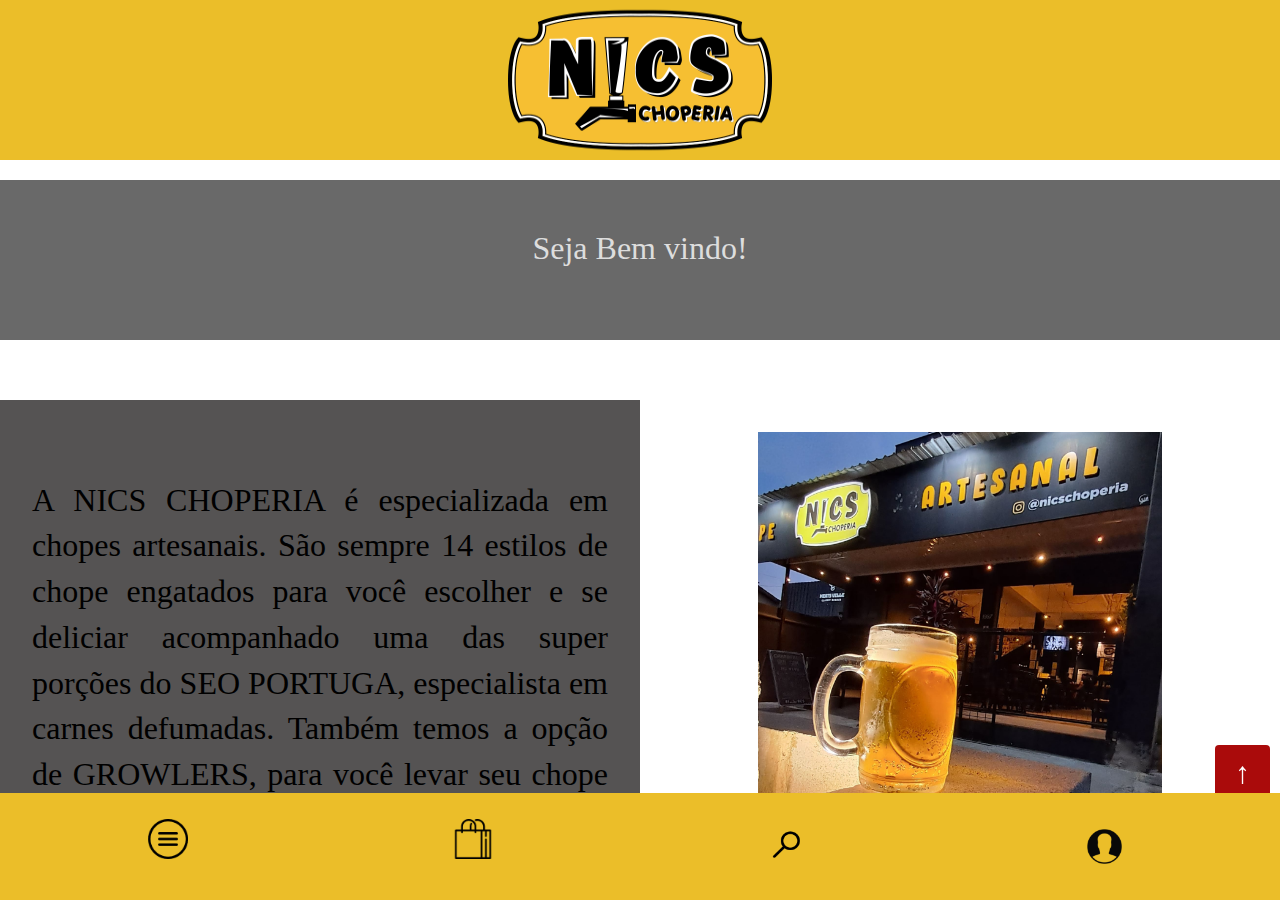
<file: index.html>
<!DOCTYPE html>
<html lang="pt-BR">
<head>
    <meta charset="UTF-8">
    <meta name="viewport" content="width=device-width, initial-scale=1.0">
    <link rel="stylesheet" href="./CSS/estilos.css">
    <script src="./JS/JavaScript.js"></script> 
    <link rel="stylesheet" href="https://maxcdn.bootstrapcdn.com/bootstrap/3.4.1/css/bootstrap.min.css">
    <script src="https://ajax.googleapis.com/ajax/libs/jquery/3.7.1/jquery.min.js"></script>
    <script src="https://maxcdn.bootstrapcdn.com/bootstrap/3.4.1/js/bootstrap.min.js"></script>
    <title>Nics Choperia</title>
</head>
<body>

    <!--Botão de volta ao topo-->
    <section></section>
    <a href="#" class="btn"></a>

    
    <!--Cabeçalho-->
    <div id="header">
        <img src="./img/logo.png" width="300" height="150" alt="Logo" class="Logo">
    </div> 

    <!--Subcabeçalho-->
    <div class="subcabecalho">
      <br>
      Seja Bem vindo!
    </div>
 

    <br>
    <br>
    <br>
 
    <!--Texto-->
    <div class="parent">
      <div class="div1">
        <br> A NICS CHOPERIA é especializada em chopes artesanais. 
        São sempre 14 estilos de chope engatados para você escolher 
        e se deliciar acompanhado uma das super porções do SEO PORTUGA, 
        especialista em carnes defumadas. Também temos a opção de GROWLERS, 
        para você levar seu chope para onde quiser!!!
      </div>
  
      <div class="div2">
        <img src="./img/Foto4.png" width="70%" height="90%" alt="Foto4">
      </div>
    </div>

    
  <!--Rodapé-->
  <div class="footer">
    <div class="footer-container">

        <!--Menu-->
        <div class="icones">
        <div class="dropup">
            <button class="dropbtn"><img src="./img/Menu.png" width="40" height="40" alt="Menu"></button>
            <div class="dropup-content">
                <a href="index.html">Início</a>
                <a href="cardapio.html">Cardápio</a>
                <a href="delivery.html">Delivery</a>
                <a href="localizacaoecontato.html">Localização e Contato</a>
                <a href="eventos.html">Eventos</a>
                <a href="promocoes.html">Promoções</a>
                <a href="sobre.html">Sobre a Nics</a>
                <a href="feedbackeredes.html">Feedback e Redes Sociais</a>
            </div>
        </div>
          <a href="sacola.html"><img src="./img/Sacola.png" width="40" height="40" alt="Sacola"></a>
          <a href="busca.html"><img src="./img/Lupa.png" width="55" height="55" alt="Lupa"></a>
          <a href="login.html"><img src="./img/Perfil2.png" width="55" height="55" alt="Perfil2"></a>
        </div> 
    </div> 
    </div>
</div>
    
</body>
</html>
</file>
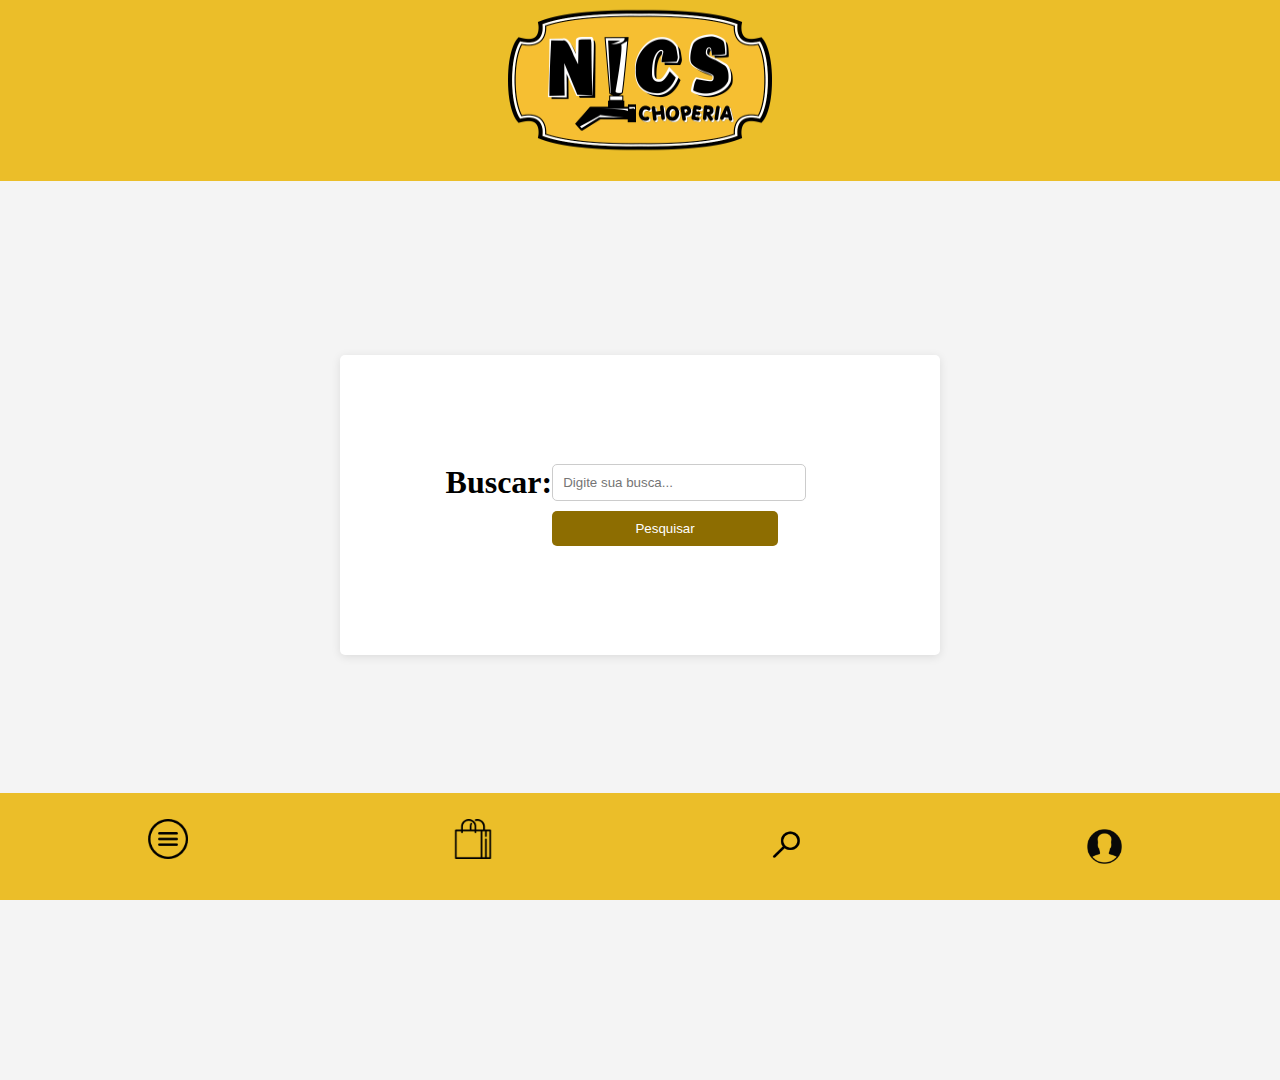
<file: busca.html>
<!DOCTYPE html>
<html lang="pt-BR">
<head>
    <meta charset="UTF-8">
    <meta name="viewport" content="width=device-width, initial-scale=1.0">
    <link rel="stylesheet" href="./CSS/busca.css">
    <link rel="stylesheet" href="https://cdnjs.cloudflare.com/ajax/libs/font-awesome/4.7.0/css/font-awesome.min.css">

    <title>Busca</title>
</head>
<body>

    <!--Cabeçalho-->
    <div id="header">
        <img src="./img/logo.png" width="300" height="150" alt="Logo" class="Logo">
    </div> 
    
    <!--Barra de busca -->
    
    <div class="search-container">
        <div class="dois">
        <h1>Buscar:</h1>
        <form action="#" method="GET">
            <input type="text" placeholder="Digite sua busca..." required>
            <input type="submit" value="Pesquisar">
        </form>
        </div>
    </div>
    
  
    <!--Rodapé-->
    <div class="footer">
        <div class="footer-container">

            <!--Menu-->
            <div class="icones">
            <div class="dropup">
                <button class="dropbtn"><img src="./img/Menu.png" width="40" height="40" alt="Menu"></button>
                <div class="dropup-content">
                    <a href="index.html">Início</a>
                    <a href="cardapio.html">Cardápio</a>
                    <a href="delivery.html">Delivery</a>
                    <a href="localizacaoecontato.html">Localização e Contato</a>
                    <a href="eventos.html">Eventos</a>
                    <a href="promocoes.html">Promoções</a>
                    <a href="sobre.html">Sobre a Nics</a>
                    <a href="feedbackeredes.html">Feedback e Redes Sociais</a>
                </div>
            </div>
                <a href="sacola.html"><img src="./img/Sacola.png" width="40" height="40" alt="Sacola"></a>
                <a href="busca.html"><img src="./img/Lupa.png" width="55" height="55" alt="Lupa"></a>
                <a href="login.html"><img src="./img/Perfil2.png" width="55" height="55" alt="Perfil2"></a>
            </div>
        </div>
    </div>


    
</body>
</html>
</file>
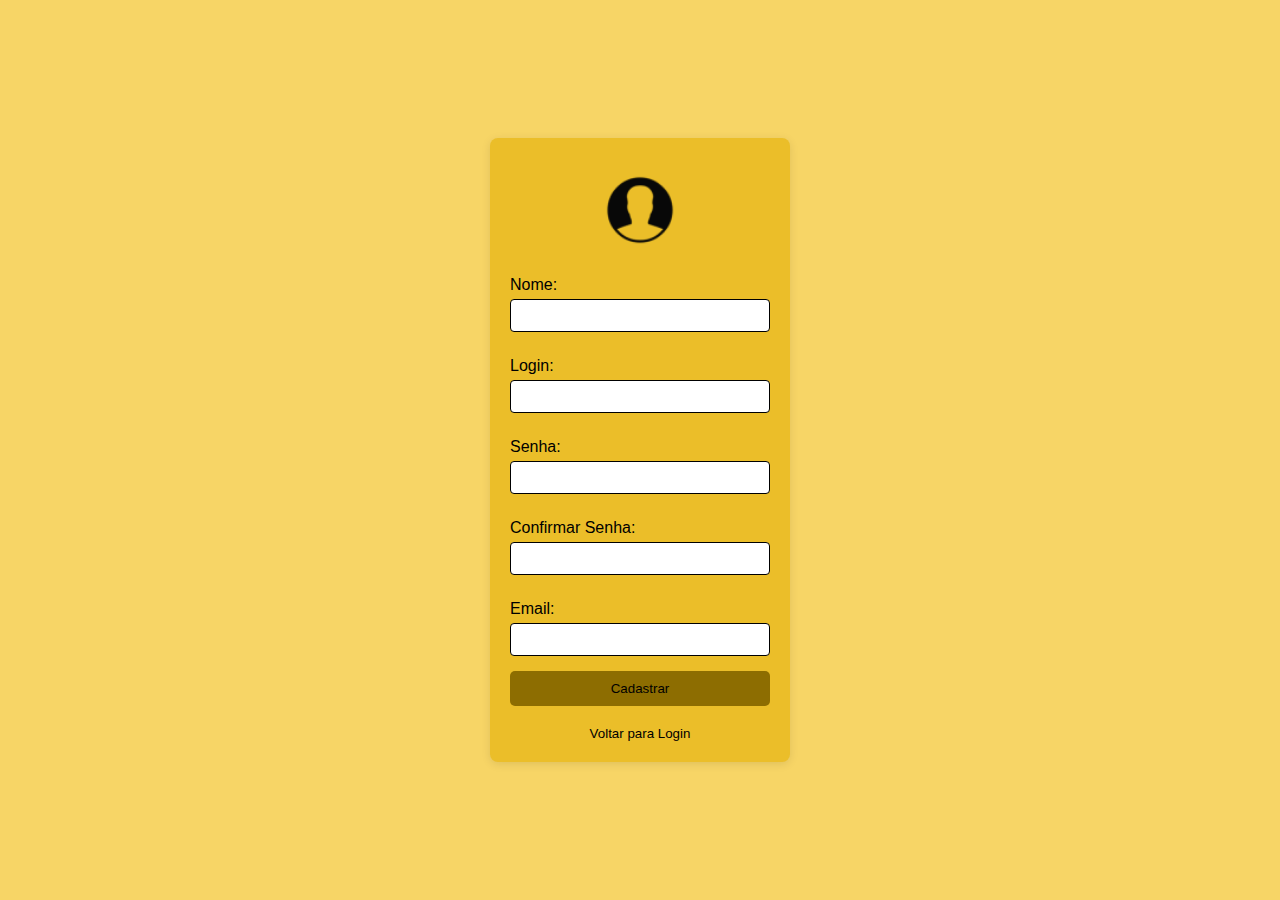
<file: cadastro.html>
<!DOCTYPE html>
<html lang="pt-BR">
<head>
    <meta charset="UTF-8">
    <meta name="viewport" content="width=device-width, initial-scale=1.0">
    <link rel="stylesheet" href="./CSS/cadastro.css">
    <title>Cadastro</title>
</head>
<body>
    <div class="container">
        <div class="div1">
            <img src="./img/Perfil2.png" width="40%" height="40%" alt="Perfil">
        </div>
        <form>
            <label for="nome">Nome:</label>
            <input type="text" id="nome" name="nome" required>

            <label for="login">Login:</label>
            <input type="text" id="login" name="login" required>

            <label for="senha">Senha:</label>
            <input type="password" id="senha" name="senha" required>

            <label for="confirmar-senha">Confirmar Senha:</label>
            <input type="password" id="confirmar-senha" name="confirmar-senha" required>

            <label for="email">Email:</label>
            <input type="email" id="email" name="email" required>

            <button type="submit">Cadastrar</button> 

            <br>
            <br> 
            
            <button type="button" onclick="window.location.href='login.html'">Voltar para Login</button>
        </form>
    </div>
</body>
</html>
</file>
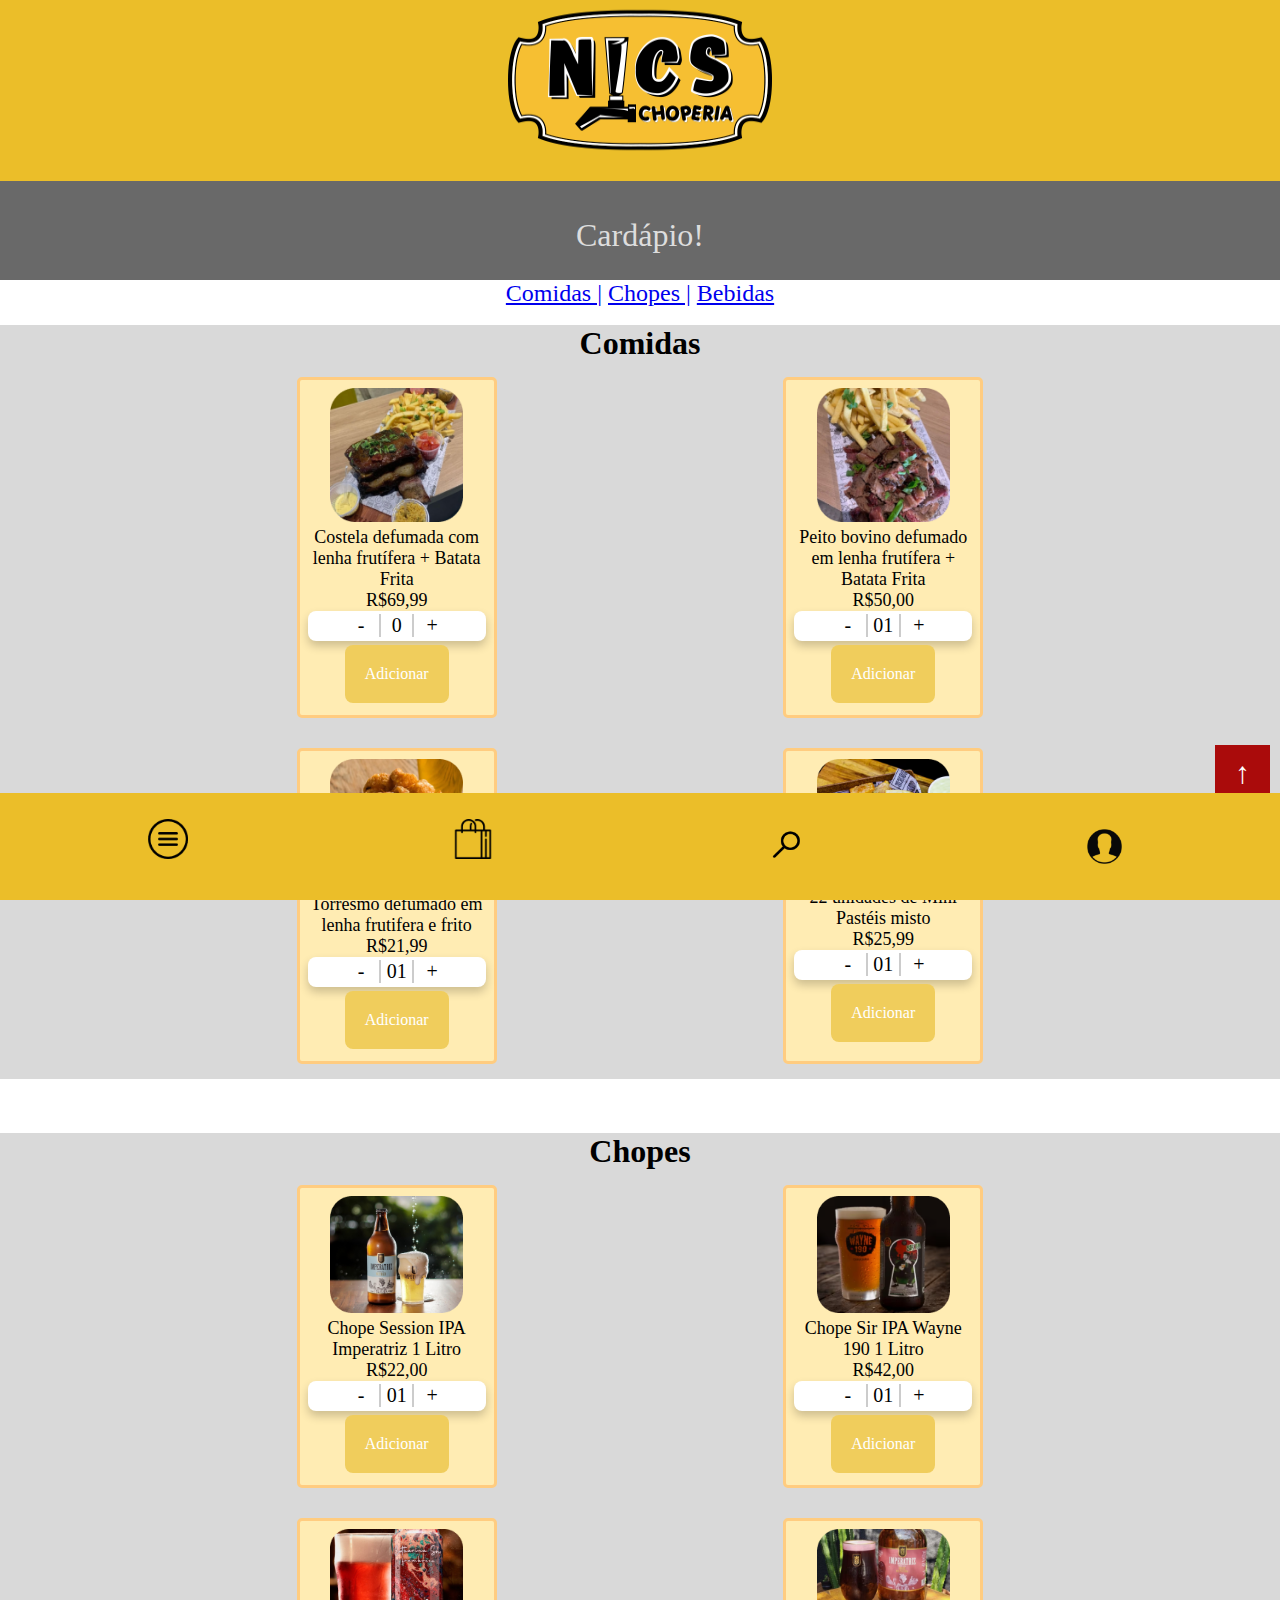
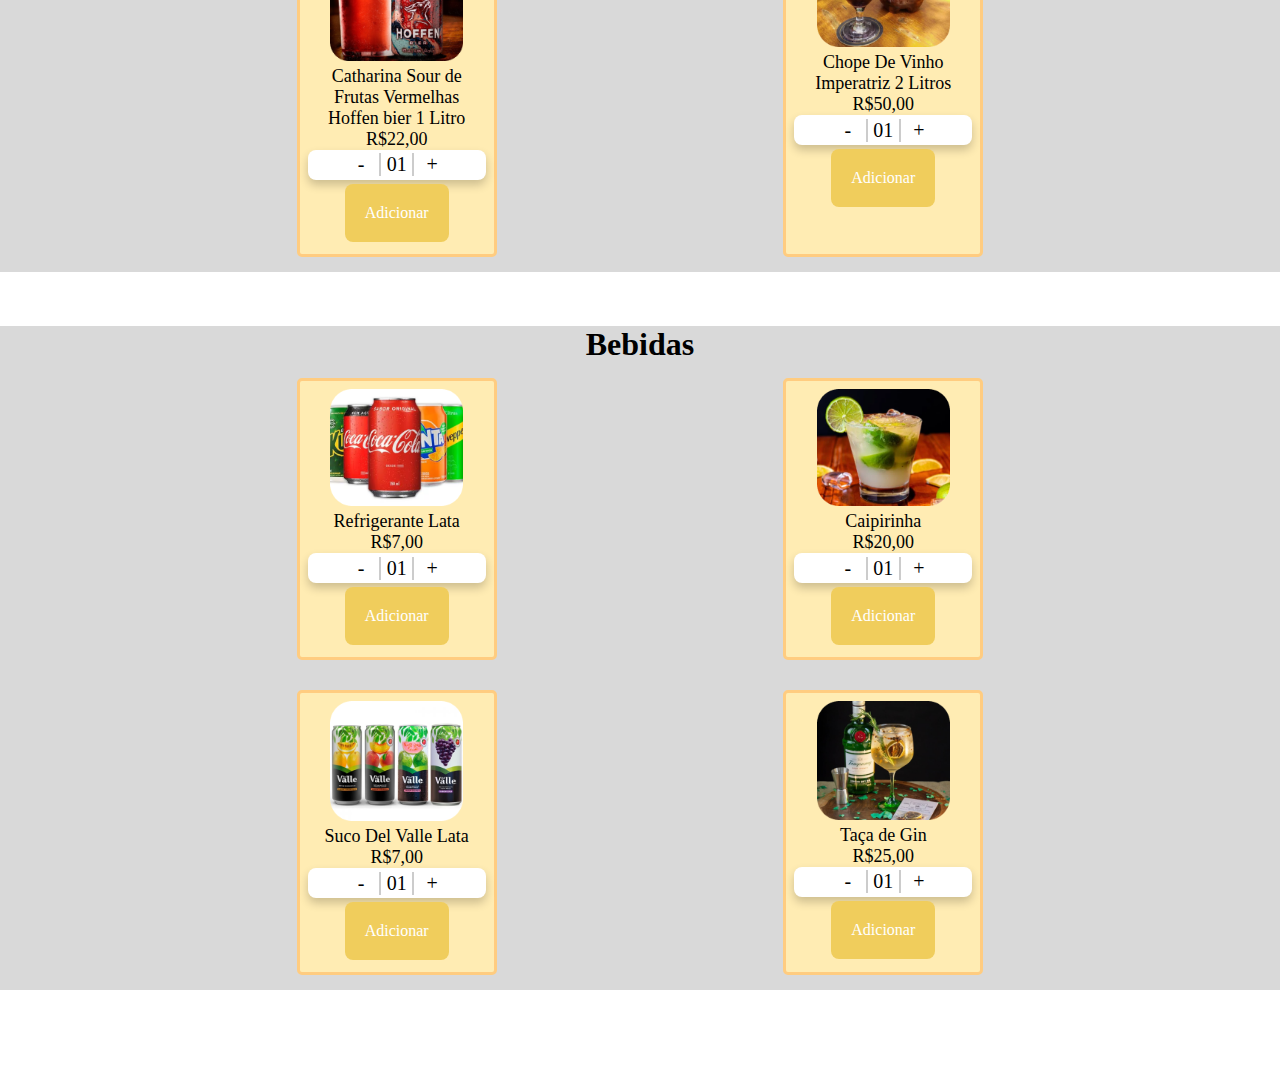
<file: cardapio.html>
<!DOCTYPE html>
<html lang="pt-BR">
<head>
    <meta charset="UTF-8">
    <meta name="viewport" content="width=device-width, initial-scale=1.0">
    <link rel="stylesheet" href="./CSS/cardapio.css">
    <title>Cardápio</title>
</head>
<body>

    <!--Cabeçalho-->
    <div id="header">
        <img src="./img/logo.png" width="300" height="150" alt="Logo" class="Logo">
    </div>

<!-- Section da comida-->
<section id="comida">

    <!--Subcabeçalho-->
    <div class="subcabecalho">
        <br>
        Cardápio!
    </div>

    <!--Botão volta ao topo-->
    <section></section>
    <a href="#" class="btn"></a>


    <div class="ul">
        <ul>
            <li><a href="#comida">Comidas |</a></li>
            <li><a href="#chopes">Chopes |</a></li>
            <li><a href="#bebidas">Bebidas</a></li>
        </ul>
    </div>

    <br>

        <!-- Comida 1 -->
        <div class="h2"><strong>Comidas</strong></div>
        <div class="flex-container">

            <!--item1-->
            <div class="item1">
                <img src="./img/costela.png" width="75%" alt="costela">
                <p>Costela defumada com lenha frutífera + Batata Frita</p>
                <p>R$69,99</p>

                <!--botão -+ -->
                <div class="wrapper">
                    <span class="minus">-</span>
                    <span class="num">0</span>
                    <span class="plus">+</span>
                </div>
    
                <!--botão adicionar -->
                <div class="button">
                    Adicionar
                </div>
            </div>


            <!--item2-->
            <div class="item2">
                <img src="./img/peito.png" width="75%" alt="peito bovino">
                <p>Peito bovino defumado em lenha frutífera + Batata Frita</p>
                <p>R$50,00</p>

                <!--botão -+ -->
                <div class="wrapper">
                    <span class="minus">-</span>
                    <span class="num">01</span>
                    <span class="plus">+</span>
                </div>

                <!--botão adicionar -->
                <div class="button">
                    Adicionar
                </div>
            </div>

        </div>


        <!--comida 2-->
        <div class="flex-container">

            <!--item1-->
            <div class="item1">
                <img src="./img/torresmo.png" width="75%" alt="Torresmo">
                <p>Torresmo defumado em lenha frutifera e frito</p>
                <p>R$21,99</p>
    
<!-- Section de chopes-->
<section id="chopes">

                <!--botão -+ -->
                <div class="wrapper">
                    <span class="minus">-</span>
                    <span class="num">01</span>
                    <span class="plus">+</span>
                </div>

                <!--botão adicionar -->
                <div class="button">
                    Adicionar
                </div>
            </div>
    
            
            <!--item2-->
            <div class="item2">
                <img src="./img/pasteis.png" width="75%" alt="peito bovino">
                <p>22 unidades de Mini Pastéis misto</p>
                <p>R$25,99</p>
                
                <!--botão -+ -->
                <div class="wrapper">
                    <span class="minus">-</span>
                    <span class="num">01</span>
                    <span class="plus">+</span>
                </div>
        
                <!--botão adicionar -->
                <div class="button">
                    Adicionar
                </div>
            </div>

        </div>
    </section>

    <br>
    <br>
    <br>

        <!-- Chope 1 -->
        <div class="h2"><strong>Chopes</strong></div>
        <div class="flex-container">

            <!--item1-->
            <div class="item1">
                <img src="./img/chopp1.png" width="75%" alt="Chope Session IPA Imperatriz">
                <p>Chope Session IPA Imperatriz 1 Litro</p>
                <p>R$22,00</p>

                <!--botão -+ -->
                <div class="wrapper">
                    <span class="minus">-</span>
                    <span class="num">01</span>
                    <span class="plus">+</span>
                </div>
    
                <!--botão adicionar -->
                <div class="button">
                    Adicionar
                </div>
            </div>
    
            <!--item2-->
            <div class="item2">
                <img src="./img/chopp2.png" width="75%" alt="Chope Sir IPA Wayne 190 1 Litro">
                <p>Chope Sir IPA Wayne 190 1 Litro</p>
                <p>R$42,00</p>

                <!--botão -+ -->
                <div class="wrapper">
                    <span class="minus">-</span>
                    <span class="num">01</span>
                    <span class="plus">+</span>
                </div>

                <!--botão adicionar -->
                <div class="button">
                    Adicionar
                </div>
            </div>

        </div>


        <!--chopes 2-->
        <div class="flex-container">
    
            <!--item1-->
            <div class="item1">
                <img src="./img/chopp3.png" width="75%" alt="Catharina Sour de Frutas Vermelhas Hoffen bier">
                <p>Catharina Sour de Frutas Vermelhas Hoffen bier 1 Litro</p>
                <p>R$22,00</p>

                <!--botão -+ -->
                <div class="wrapper">
                    <span class="minus">-</span>
                    <span class="num">01</span>
                    <span class="plus">+</span>
                </div>
        
                <!--botão adicionar -->
                <div class="button">
                    Adicionar
                </div>
            </div>

            <!--item2-->
            <div class="item2">
                <img src="./img/chopp4.png" width="75%" alt="peito bovino">
                <p>Chope De Vinho Imperatriz 2 Litros</p>
                <p>R$50,00</p>

                <!--botão -+ -->
                <div class="wrapper">
                    <span class="minus">-</span>
                    <span class="num">01</span>
                    <span class="plus">+</span>
                </div>

<!-- Sectin de bebidas -->
<section id="bebidas">

                <!--botão adicionar -->
                <div class="button">
                    Adicionar
                </div>
            </div>

        </div>
    </section>

    <br>
    <br>
    <br>

        <!--bebidas 1-->
        <div class="h2"><strong>Bebidas</strong></div>
        <div class="flex-container">
    
            <!--item1-->
            <div class="item1">
                <img src="./img/refri.png" width="75%" alt="Refrigerante">
                <p>Refrigerante Lata</p>
                <p>R$7,00</p>

                <!--botão -+ -->
                <div class="wrapper">
                    <span class="minus">-</span>
                    <span class="num">01</span>
                    <span class="plus">+</span>
                </div>
        
                <!--botão adicionar -->
                <div class="button">
                    Adicionar
                </div>
            </div>
        
            <!--item2-->
            <div class="item2">
                <img src="./img/caipirinha.png" width="75%" alt="Caipirinha">
                <p>Caipirinha</p>
                <p>R$20,00</p>

                <!--botão -+ -->
                <div class="wrapper">
                    <span class="minus">-</span>
                    <span class="num">01</span>
                    <span class="plus">+</span>
                </div>

                <!--botão adicionar -->
                <div class="button">
                    Adicionar
                </div>
            </div>

        </div>

        <!--bebidas 2-->
        <div class="flex-container">
    
            <!--item1-->
            <div class="item1">
                <img src="./img/suco.png" width="75%" alt="Suco">
                <p>Suco Del Valle Lata</p>
                <p>R$7,00</p>
        
                <!--botão -+ -->
                <div class="wrapper">
                    <span class="minus">-</span>
                    <span class="num">01</span>
                    <span class="plus">+</span>
                </div>

                <div class="button">
                    Adicionar
                </div>
            </div>
        
            <!--item2-->
            <div class="item2">
                <img src="./img/gin.png" width="75%" alt="Gin">
                <p>Taça de Gin</p>
                <p>R$25,00</p>

                <!--botão -+ -->
                <div class="wrapper">
                    <span class="minus">-</span>
                    <span class="num">01</span>
                    <span class="plus">+</span>
                </div>

                <div class="button">
                    Adicionar
                </div>
            </div>

        </div>
    </section>

        <br>
        <br>
        <br>
        <br>
        <br>

  
    <!--Rodapé-->
    <div class="footer">
        <div class="footer-container">

            <!--Menu-->
            <div class="icones">
            <div class="dropup">
                <button class="dropbtn"><img src="./img/Menu.png" width="40" height="40" alt="Menu"></button>
                <div class="dropup-content">
                    <a href="index.html">Início</a>
                    <a href="cardapio.html">Cardápio</a>
                    <a href="delivery.html">Delivery</a>
                    <a href="localizacaoecontato.html">Localização e Contato</a>
                    <a href="eventos.html">Eventos</a>
                    <a href="promocoes.html">Promoções</a>
                    <a href="sobre.html">Sobre a Nics</a>
                    <a href="feedbackeredes.html">Feedback e Redes Sociais</a>
                </div>
            </div>
                <a href="sacola.html"><img src="./img/Sacola.png" width="40" height="40" alt="Sacola"></a>
                <a href="busca.html"><img src="./img/Lupa.png" width="55" height="55" alt="Lupa"></a>
                <a href="login.html"><img src="./img/Perfil2.png" width="55" height="55" alt="Perfil2"></a>
            </div>
        </div>
    </div>

    <!-- Script -->

    <script>
        const plusA = document.querySelector(".plusA"),
         minusA = document.querySelector(".minusA"),
         numA = document.querySelector(".numA");
         let a = 1;
         plus.addEventListener("click", ()=>{
           a++;
           a = (a < 10) ? "0" + a : a;
           num.innerText = a;
         });

         minus.addEventListener("click", ()=>{
           if(a > 1){
             a--;
             a = (a < 10) ? "0" + a : a;
             num.innerText = a;
           }
         });
    </script>


</body>
</html>
</file>
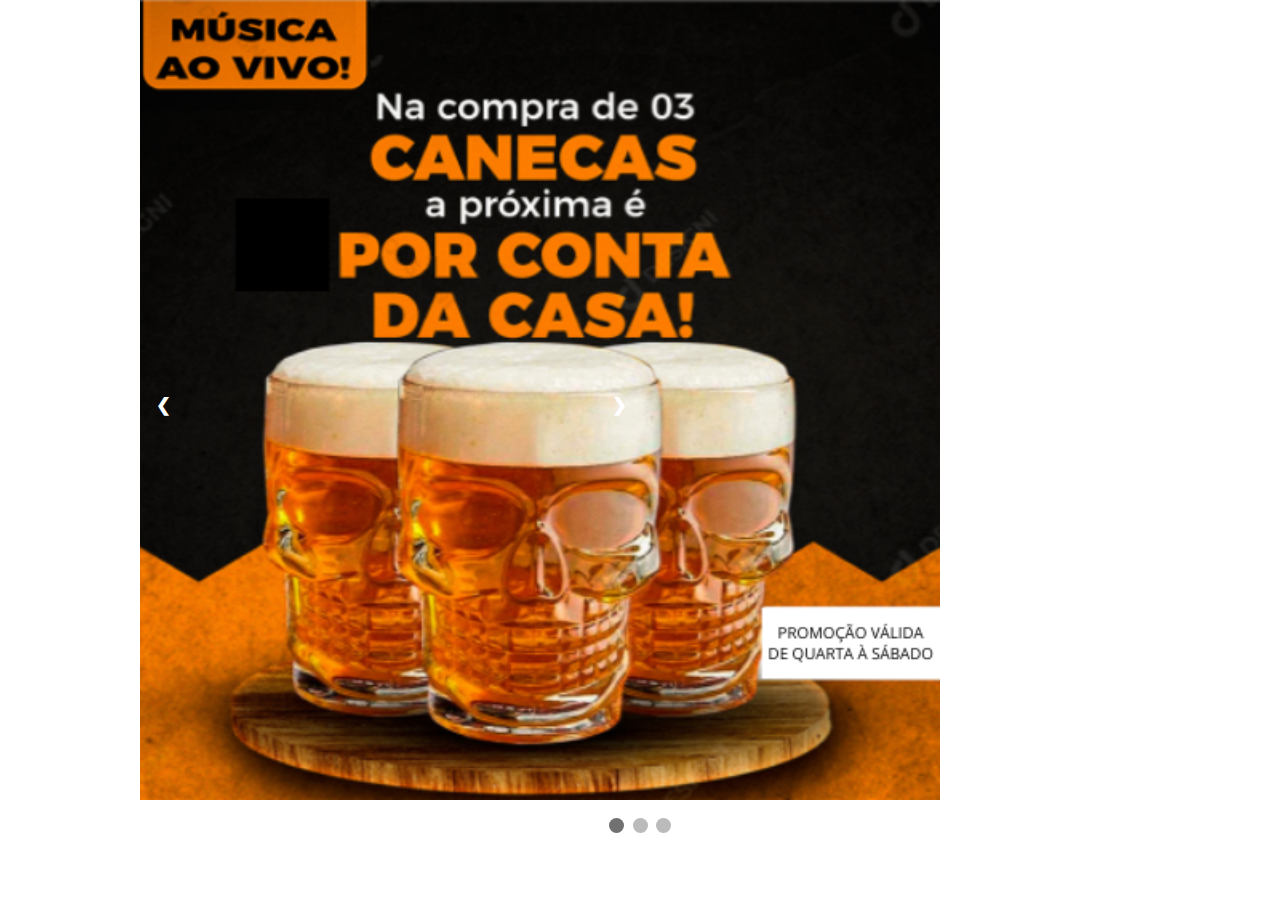
<file: carrosseTest.html>
<!DOCTYPE html>
<html>
<head>
<meta name="viewport" content="width=device-width, initial-scale=1">
<style>
* {box-sizing: border-box}
body {font-family: Verdana, sans-serif; margin:0}
.mySlides {display: none}
img {vertical-align: middle;}

/* Slideshow container */
.slideshow-container {
  max-width: 1000px;
  position: relative;
  margin: auto;
}

/* Next & previous buttons */
.prev, .next {
  cursor: pointer;
  position: absolute;
  top: 50%;
  width: auto;
  padding: 16px;
  margin-top: -22px;
  color: white;
  font-weight: bold;
  font-size: 18px;
  transition: 0.6s ease;
  border-radius: 0 3px 3px 0;
  user-select: none;
}

/* Position the "next button" to the right */
.next {
  left: 456px;
  border-radius: 3px 0 0 3px;
}

/* On hover, add a black background color with a little bit see-through */
.prev:hover, .next:hover {
  background-color: rgba(255, 0, 0, 0.8);
}

/* Caption text */
.text {
  color: #f2f2f2;
  font-size: 15px;
  padding: 8px 12px;
  position: absolute;
  bottom: 8px;
  width: 100%;
  text-align: center;
}

/* Number text (1/3 etc) */
.numbertext {
  color: #f2f2f2;
  font-size: 12px;
  padding: 8px 12px;
  position: absolute;
  top: 0;
}

/* The dots/bullets/indicators */
.dot {
  cursor: pointer;
  height: 15px;
  width: 15px;
  margin: 0 2px;
  background-color: #bbb;
  border-radius: 50%;
  display: inline-block;
  transition: background-color 0.6s ease;
}

.active, .dot:hover {
  background-color: #717171;
}

/* Fading animation */
.fade {
  animation-name: fade;
  animation-duration: 1.5s;
}

@keyframes fade {
  from {opacity: .4} 
  to {opacity: 1}
}

/* On smaller screens, decrease text size */
@media only screen and (max-width: 300px) {
  .prev, .next,.text {font-size: 11px}
}
</style>
</head>
<body>

<div class="slideshow-container">

<div class="mySlides fade">
  <div class="numbertext"></div>
  <img src="./img/Foto1.png" style="width:80%">
</div>

<div class="mySlides fade">
  <div class="numbertext"></div>
  <img src="./img/Foto2.png" style="width:80%">
</div>

<div class="mySlides fade">
  <div class="numbertext"></div>
  <img src="./img/Foto3.png" style="width:80% ">
</div>

<a class="prev" onclick="plusSlides(-1)">❮</a>
<a class="next" onclick="plusSlides(1)">❯</a>

</div>
<br>

<div style="text-align:center">
  <span class="dot" onclick="currentSlide(1)"></span> 
  <span class="dot" onclick="currentSlide(2)"></span> 
  <span class="dot" onclick="currentSlide(3)"></span> 
</div>

<script>
let slideIndex = 1;
showSlides(slideIndex);

function plusSlides(n) {
  showSlides(slideIndex += n);
}

function currentSlide(n) {
  showSlides(slideIndex = n);
}

function showSlides(n) {
  let i;
  let slides = document.getElementsByClassName("mySlides");
  let dots = document.getElementsByClassName("dot");
  if (n > slides.length) {slideIndex = 1}    
  if (n < 1) {slideIndex = slides.length}
  for (i = 0; i < slides.length; i++) {
    slides[i].style.display = "none";  
  }
  for (i = 0; i < dots.length; i++) {
    dots[i].className = dots[i].className.replace(" active", "");
  }
  slides[slideIndex-1].style.display = "block";  
  dots[slideIndex-1].className += " active";
}
</script>

</body>
</html>
</file>
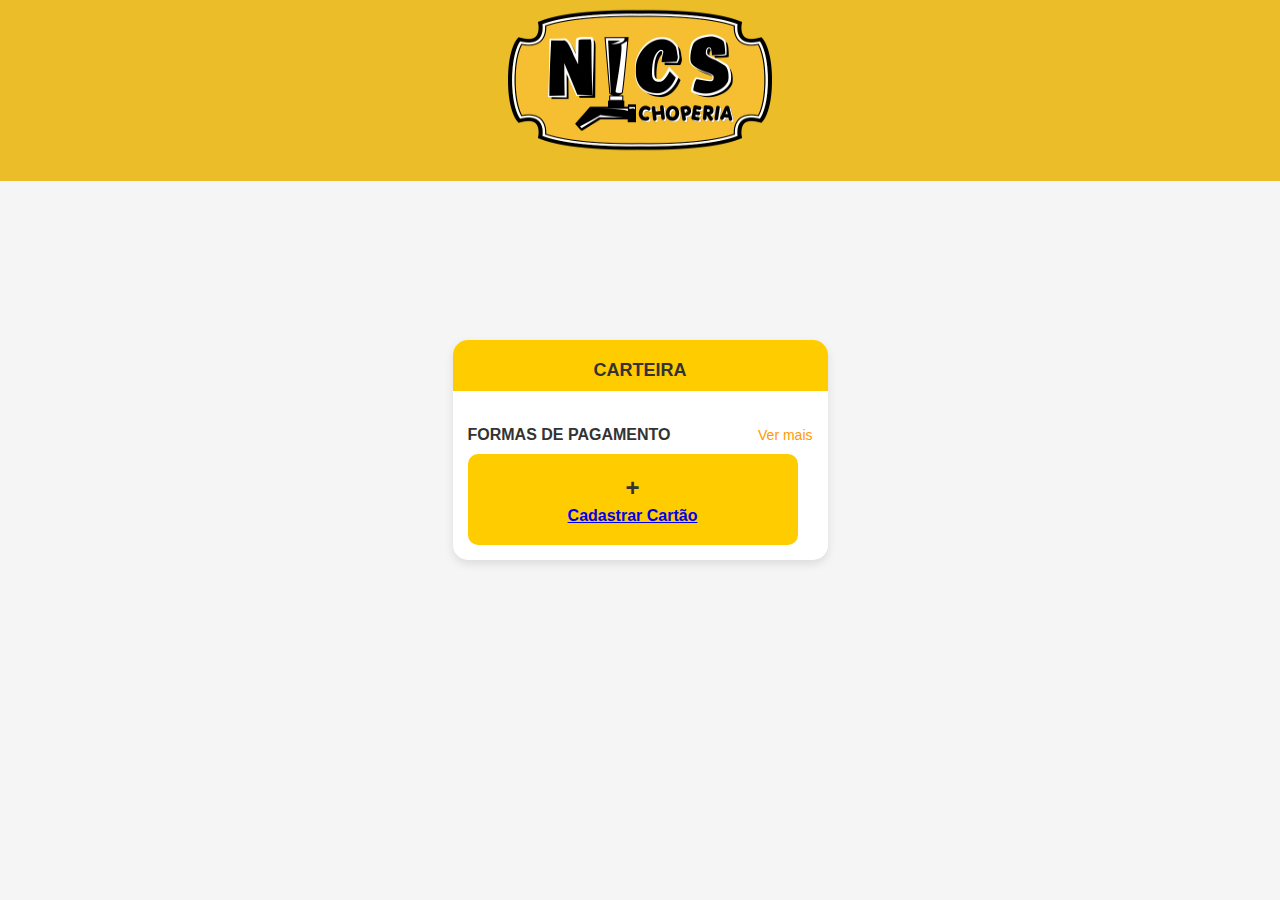
<file: carteira.html>
<!DOCTYPE html>
<html lang="pt-BR">
<head>
    <meta charset="UTF-8">
    <meta name="viewport" content="width=device-width, initial-scale=1.0">
    <link rel="stylesheet" href="./CSS/carteira.css">
</head>

<body>
     <!--Cabeçalho-->
     <div id="header">
        <img src="./img/logo.png" width="300" height="150" alt="Logo" class="Logo">
    </div>


    <div class="app-container">
        <header class="app-header">
            <h1 class="title">CARTEIRA</h1>
        </header>

        <main class="content">

            <section class="payment-methods">
                <div class="section-title">
                    <h2>FORMAS DE PAGAMENTO</h2>
                    <a href="#" class="see-more">Ver mais</a>
                </div>
               
                <div class="card-options">
                    <div class="card add-card">
                        <p>+</p>
                        <a href="cadastroCartao.html"><span>Cadastrar Cartão</span>
                     </div>
                    <!--<div class="card credit-card">
                        <div class="credit-icon">💳</div>
                        <span>Crédito</span>
                        <p>Mastercard</p> -->
                    </div>
                </div>
            </section>
        </main>



    </div>
</body>
</html>
</file>
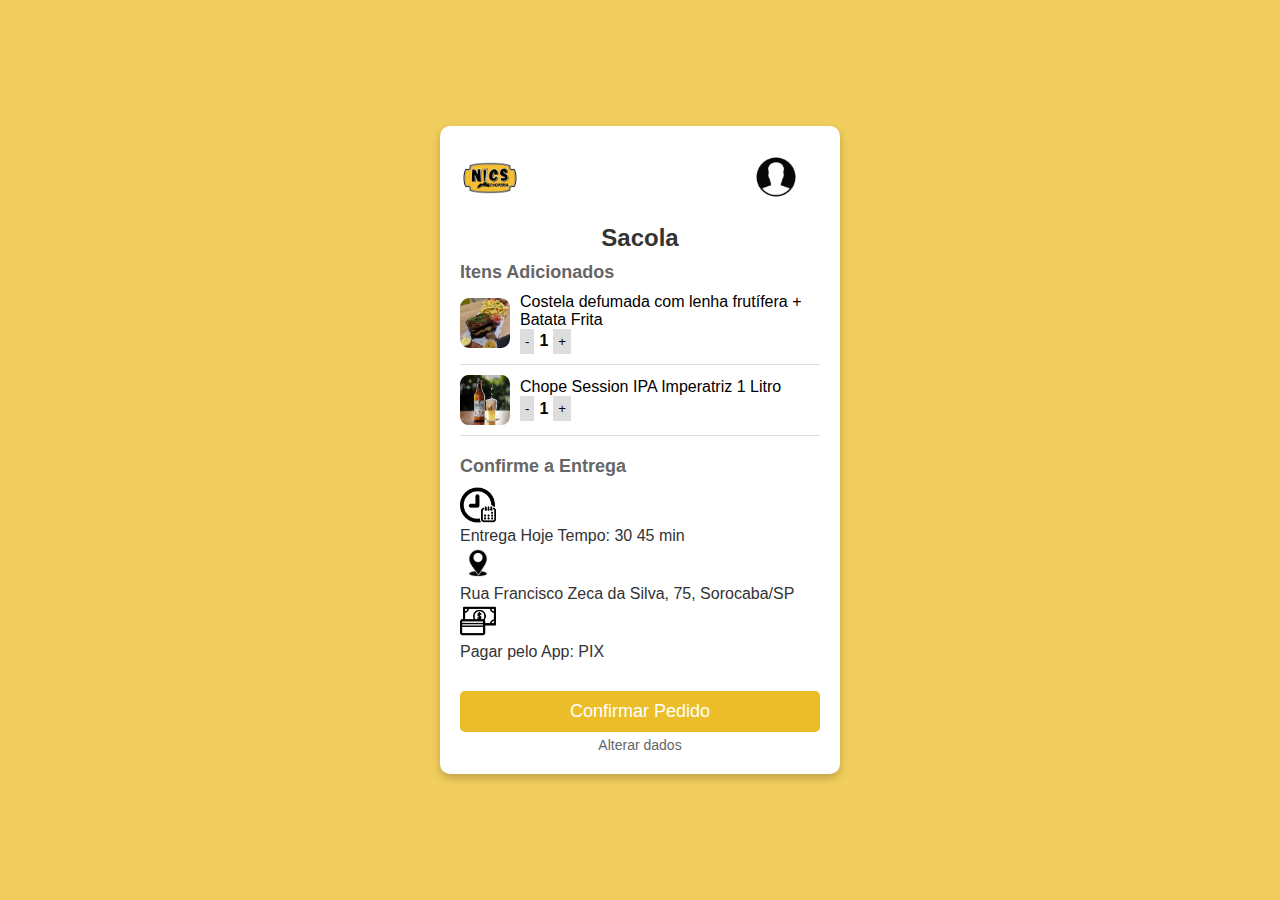
<file: confirma.html>
<!DOCTYPE html>
<html lang="pt-BR">
<head>
<meta charset="UTF-8">
<meta name="viewport" content="width=device-width, initial-scale=1.0">
<title>Nics Choperia</title>
<link rel="stylesheet" href="./CSS/confirma.css">
</head>
<body>

<!--Logo-->
<div class="sacola-container">
    <header class="header">
        <a href="index.html"><img src="./img/logo.png" width="100%" height="100%" alt="NICS Choperia" class="logo">

<!--Perfil-->
    <div class="user-icon">
        <a href="login.html"></a><img src="./img/Perfil2.png" width="70%" height="70%">
</div>
    </header>

<!--Sacola-->
<h2 class="sacola-title">Sacola</h2>

<section class="itens-adicionados">
<h3>Itens Adicionados</h3>
<div class="item">
<img src="./img/costela.png" alt="Costela Defumada">
<div class="item-info">
<p>Costela defumada com lenha frutífera + Batata Frita</p>

<!--Control-->
<div class="quantity-control">
<button>-</button>
<span>1</span>
<button>+</button>
</div>
</div>
</div>


<div class="item">
<img src="./img/chopp1.png" alt="Chope Session IPA">
<div class="item-info">
<p>Chope Session IPA Imperatriz 1 Litro</p>

<!--Control-->
<div class="quantity-control">
<button>-</button>
<span>1</span>
<button>+</button>
</div>
</div>
</div>
</section>

<!-- Entrega -->
<section class="entrega">
<h3>Confirme a Entrega</h3>
<img src="./img/horáriofuncionamento.png" width="10%" height="10%"><p>Entrega Hoje
Tempo: 30
45 min</p>
<img src="./img/Localização.png" width="10%" height="10%"><p>Rua Francisco Zeca da Silva, 75, Sorocaba/SP</p>
<img src="./img/pagamento.png" width="10%" height="10%"><p>Pagar pelo App:
PIX</p>
</section>

<button class="confirmar-pedido">Confirmar Pedido</button>
<button class="alterar-dados">Alterar dados</button>

</div>

<script>
    // Seleciona todos os botões de aumentar e diminuir a quantidade
    const decreaseButtons = document.querySelectorAll('.quantity-control button:first-child');
    const increaseButtons = document.querySelectorAll('.quantity-control button:last-child');
    const quantities = document.querySelectorAll('.quantity-control span');

    // Função para atualizar a quantidade
    function updateQuantity(index, change) {
        let currentQuantity = parseInt(quantities[index].innerText);
        currentQuantity += change;

        // Evita que a quantidade fique negativa
        if (currentQuantity < 1) {
            currentQuantity = 1;
        }

        quantities[index].innerText = currentQuantity;
    }

    // Adiciona eventos de clique para os botões de diminuir
    decreaseButtons.forEach((button, index) => {
        button.addEventListener('click', () => {
            updateQuantity(index, -1);
        });
    });

    // Adiciona eventos de clique para os botões de aumentar
    increaseButtons.forEach((button, index) => {
        button.addEventListener('click', () => {
            updateQuantity(index, 1);
        });
    });

    // Evento para o botão "Confirmar Pedido"
    const confirmarPedidoButton = document.querySelector('.confirmar-pedido');
    confirmarPedidoButton.addEventListener('click', () => {
        alert('Pedido confirmado! Obrigado pela sua compra!');
    });

    // Evento para o botão "Alterar Dados"
    const alterarDadosButton = document.querySelector('.alterar-dados');
    alterarDadosButton.addEventListener('click', () => {
        alert('Você pode alterar seus dados na seção de configurações.');
    });
</script>

</body>
</html>
</file>
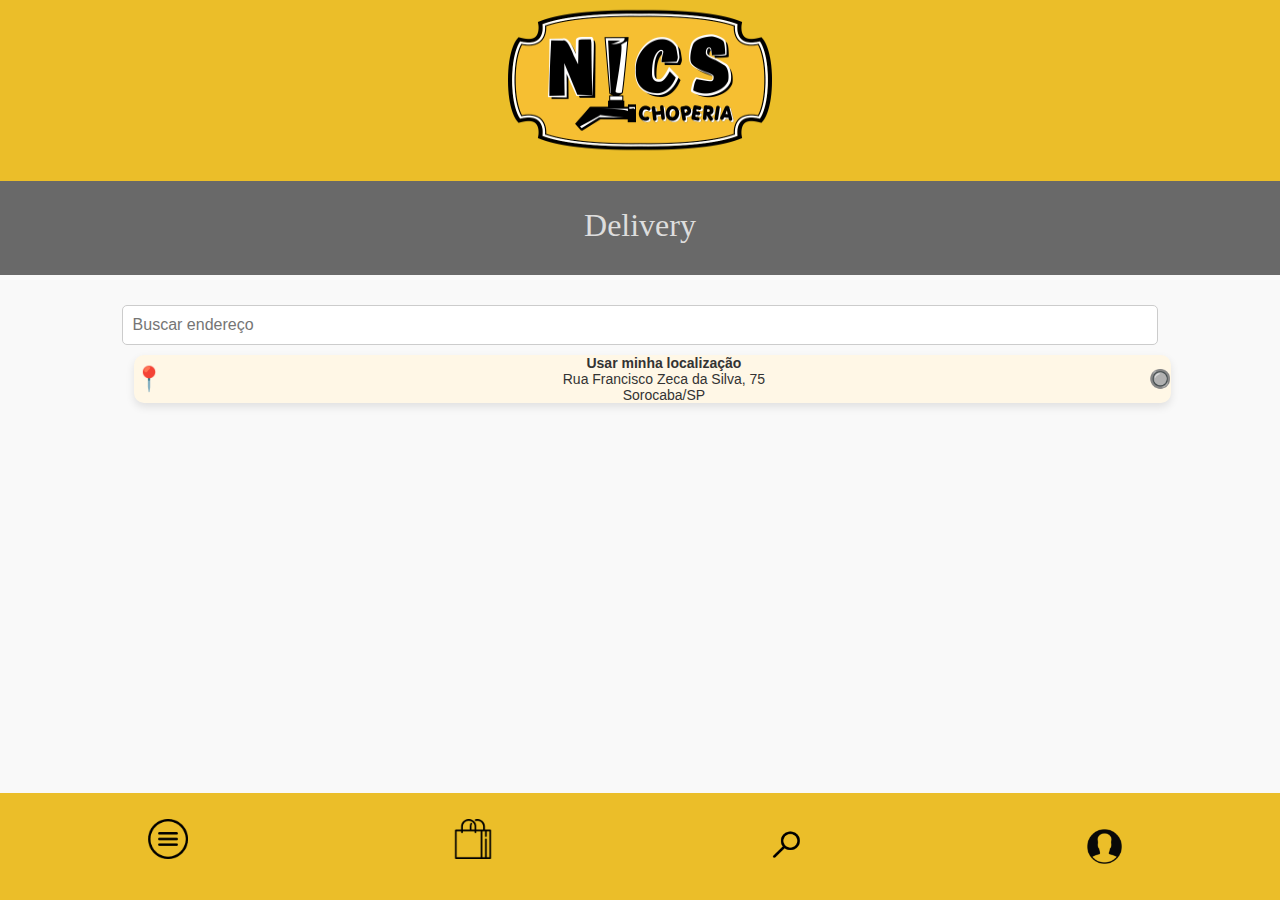
<file: delivery.html>
<!DOCTYPE html>
<html lang="Delivery">
<head>
    <meta charset="UTF-8">
    <meta name="viewport" content="width=device-width, initial-scale=1.0">
    <title>Delivery</title>
    <link rel="stylesheet" href="./CSS/delivery.css">
</head>
<body>

    <!-- Cabeçalho com logo e título -->
     
    <!-- Cabeçalho -->
    <div id="header">
        <img src="./img/logo.png" width="300" height="150" alt="Logo" class="logo">
    </div>
    

    <!-- Subcabeçalho -->
    <div class="subcabecalho">
        <p>Delivery</p>
    </div>

    <!-- Conteúdo Principal - Delivery -->
    <main class="delivery-section">
        <div class="search-container">
            <input type="text" placeholder="Buscar endereço" class="search-input">
        </div>
        <div class="location-card">
            <div class="location-icon">📍</div>
            <div class="location-text">
                <strong>Usar minha localização</strong><br>
                Rua Francisco Zeca da Silva, 75<br> Sorocaba/SP
            </div>
            <div class="location-radio">🔘</div>
        </div>
    </main>

    <!--Rodapé-->
    <div class="footer">
        <div class="footer-container">

            <!--Menu-->
            <div class="icones">
            <div class="dropup">
                <button class="dropbtn"><img src="./img/Menu.png" width="40" height="40" alt="Menu"></button>
                <div class="dropup-content">
                    <a href="index.html">Início</a>
                    <a href="cardapio.html">Cardápio</a>
                    <a href="delivery.html">Delivery</a>
                    <a href="localizacaoecontato.html">Localização e Contato</a>
                    <a href="eventos.html">Eventos</a>
                    <a href="promocoes.html">Promoções</a>
                    <a href="sobre.html">Sobre a Nics</a>
                    <a href="feedbackeredes.html">Feedback e Redes Sociais</a>
                </div>
            </div>
                <a href="sacola.html"><img src="./img/Sacola.png" width="40" height="40" alt="Sacola"></a>
                <a href="busca.html"><img src="./img/Lupa.png" width="55" height="55" alt="Lupa"></a>
                <a href="login.html"><img src="./img/Perfil2.png" width="55" height="55" alt="Perfil2"></a>
            </div>
        </div>
    </div>


    
</body>
</html>
</file>
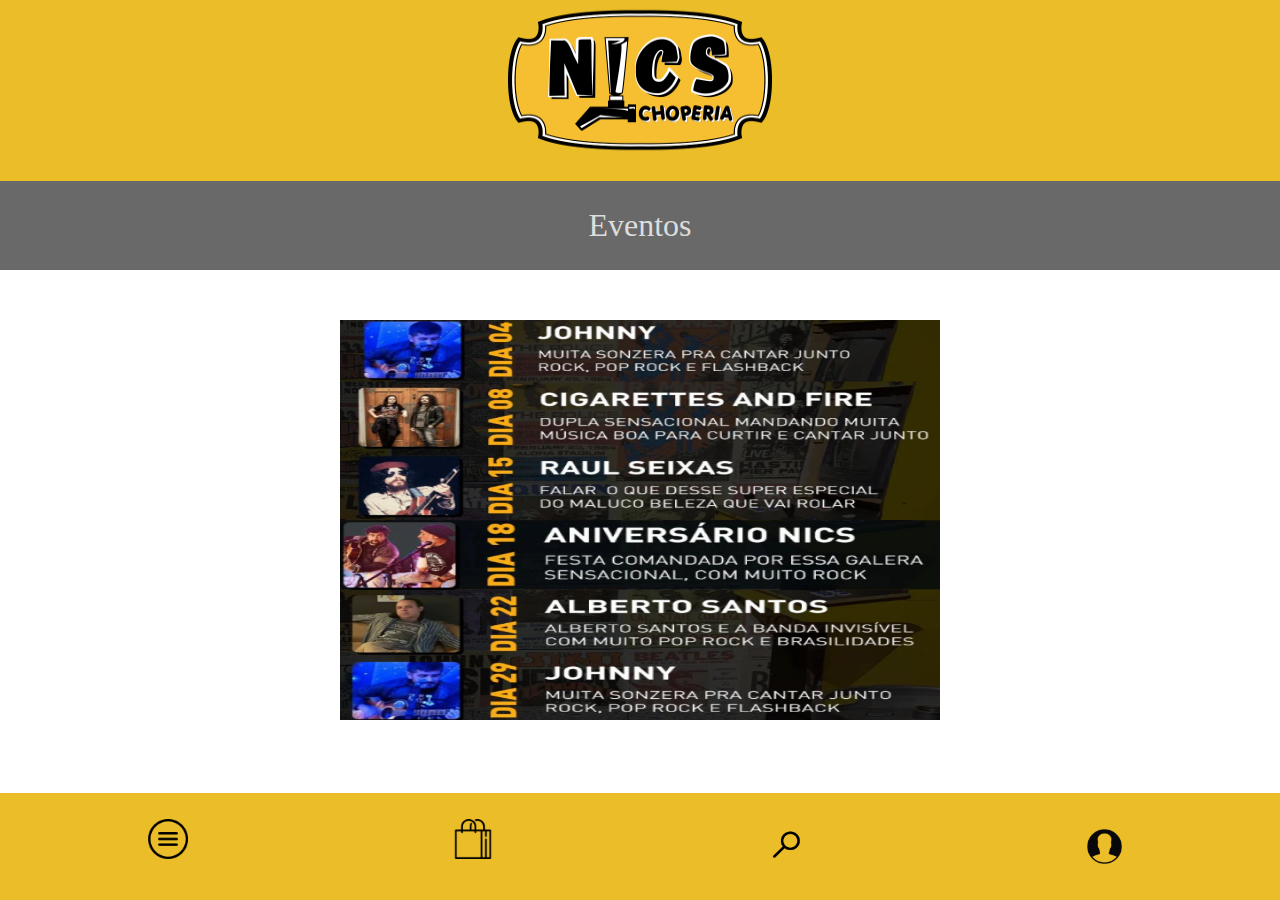
<file: eventos.html>
<!DOCTYPE html>
<html lang="pt-BR">
<head>
    <meta charset="UTF-8">
    <meta name="viewport" content="width=device-width, initial-scale=1.0">
    <link rel="stylesheet" href="./CSS/eventos.css">
    <title>Eventos</title>
</head>
<body>

    <!--Cabeçalho-->
    <div id="header">
        <img src="./img/logo.png" width="300" height="150" alt="Logo" class="Logo">
    </div> 

    
    <div class="parent">
        <div class="div1">
            <br>
            Eventos
        </div>
    </div>

    <div class="div2">
        <img src="./img/eventos.png" width="600" height="400" alt="Eventos" >
    </div>

    <br>
    <br>
    <br>
    <br>
    <br>
    <br>
    
  
   <!--Rodapé-->
   <div class="footer">
    <div class="footer-container">

        <!--Menu-->
        <div class="icones">
        <div class="dropup">
            <button class="dropbtn"><img src="./img/Menu.png" width="40" height="40" alt="Menu"></button>
            <div class="dropup-content">
                <a href="index.html">Início</a>
                <a href="cardapio.html">Cardápio</a>
                <a href="delivery.html">Delivery</a>
                <a href="localizacaoecontato.html">Localização e Contato</a>
                <a href="eventos.html">Eventos</a>
                <a href="promocoes.html">Promoções</a>
                <a href="sobre.html">Sobre a Nics</a>
                <a href="feedbackeredes.html">Feedback e Redes Sociais</a>
            </div>
        </div>
            <a href="sacola.html"><img src="./img/Sacola.png" width="40" height="40" alt="Sacola"></a>
            <a href="busca.html"><img src="./img/Lupa.png" width="55" height="55" alt="Lupa"></a>
            <a href="login.html"><img src="./img/Perfil2.png" width="55" height="55" alt="Perfil2"></a>
        </div>
    </div>
</div>


</body>
</html>
</file>
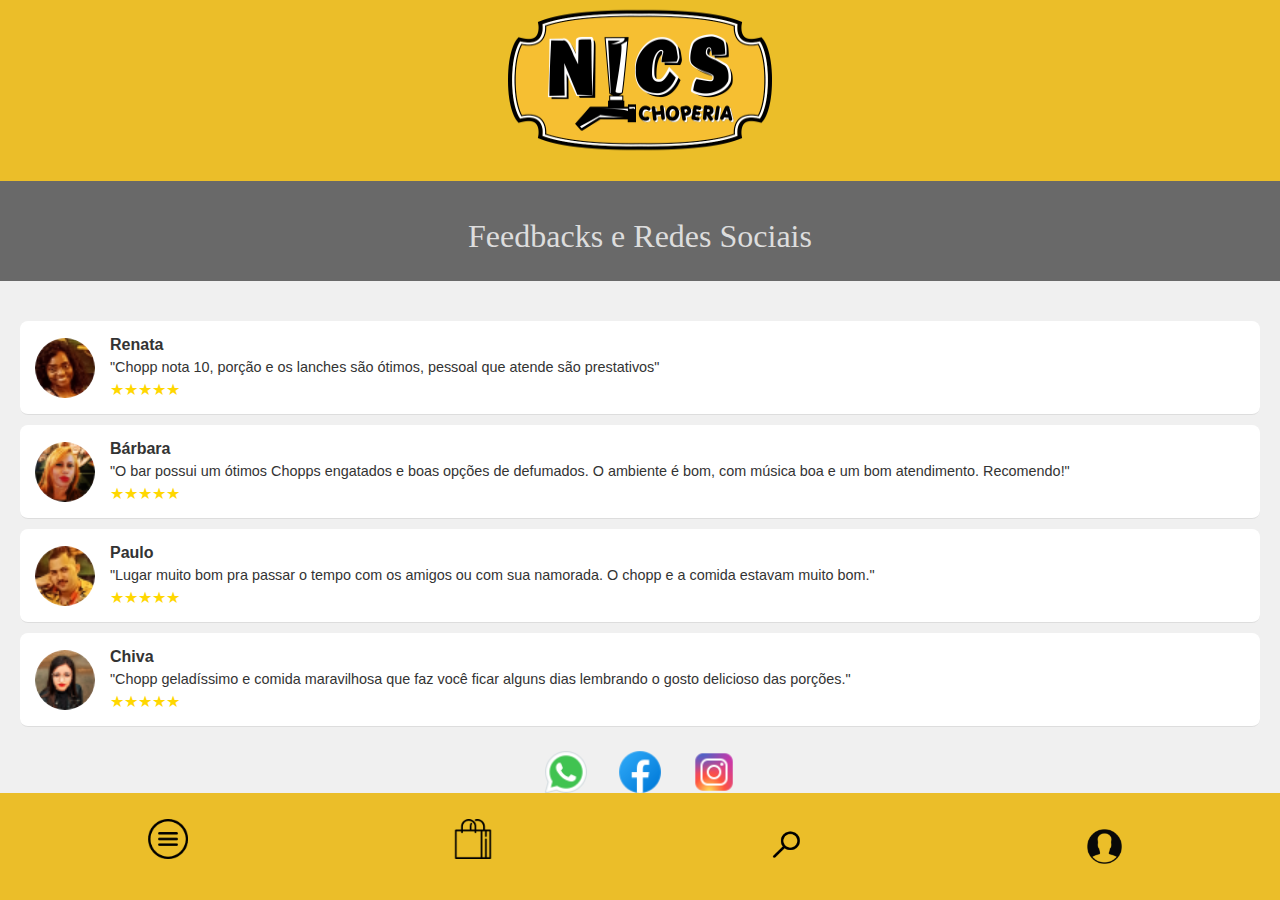
<file: feedbackeredes.html>
<!DOCTYPE html>
<html lang="en">
<head>
    <meta charset="UTF-8">
    <meta name="viewport" content="width=device-width, initial-scale=1.0">
    <title>Document</title>
    <link rel="stylesheet" href="./CSS/feedbackeredes.css">
</head>
<body>

    <!-- Cabeçalho -->
<div id="header">
    <img src="./img/logo.png" width="300" height="150" alt="Logo" class="logo">
</div>

<!-- Subcabeçalho -->
<div class="subcabecalho">
    <br>
    Feedbacks e Redes Sociais
</div>

<!-- Feedbacks e Redes Sociais -->
<div class="feedback-social-section">
    <div class="feedback-list">
        <div class="feedback-item">
            <img src="./img/antonia.png" alt="Antônia" class="feedback-photo">
            <div class="feedback-content">
                <h3>Renata</h3>
                <p>"Chopp nota 10, porção e os lanches são ótimos, pessoal que atende são prestativos"</p>
                <span class="stars">★★★★★</span>
            </div>
        </div>
        <div class="feedback-item">
            <img src="./img/barbara.png" alt="Bárbara" class="feedback-photo">
            <div class="feedback-content">
                <h3>Bárbara</h3>
                <p>"O bar possui um ótimos Chopps engatados e boas opções de defumados. O ambiente é bom, com música boa e um bom atendimento. Recomendo!"</p>
                <span class="stars">★★★★★</span>
            </div>
        </div>
        <div class="feedback-item">
            <img src="./img/paulo.png" alt="Paulo" class="feedback-photo">
            <div class="feedback-content">
                <h3>Paulo</h3>
                <p>"Lugar muito bom pra passar o tempo com os amigos ou com sua namorada. O chopp e a comida estavam muito bom."</p>
                <span class="stars">★★★★★</span>
            </div>
        </div>
        <div class="feedback-item">
            <img src="./img/chiva.png" alt="Chiva" class="feedback-photo">
            <div class="feedback-content">
                <h3>Chiva</h3>
                <p>"Chopp geladíssimo e comida maravilhosa que faz você ficar alguns dias lembrando o gosto delicioso das porções."</p>
                <span class="stars">★★★★★</span>
            </div>
        </div>
    </div>
    
    <div class="social-icons">
        <a href="https://api.whatsapp.com/send/?phone=15981633897&text&type=phone_number&app_absent=0"><img src="./img/whats.png" alt="WhatsApp"></a>
        <a href="https://www.facebook.com/nicschoperia"><img src="./img/face.png" alt="Facebook"></a>
        <a href="https://www.instagram.com/nicschoperia/"><img src="./img/insta.png" alt="Instagram"></a>
    </div>
</div>

    <!--Rodapé-->
    <div class="footer">
        <div class="footer-container">

            <!--Menu-->
            <div class="icones">
            <div class="dropup">
                <button class="dropbtn"><img src="./img/Menu.png" width="40" height="40" alt="Menu"></button>
                <div class="dropup-content">
                    <a href="index.html">Início</a>
                    <a href="cardapio.html">Cardápio</a>
                    <a href="delivery.html">Delivery</a>
                    <a href="localizacaoecontato.html">Localização e Contato</a>
                    <a href="eventos.html">Eventos</a>
                    <a href="promocoes.html">Promoções</a>
                    <a href="sobre.html">Sobre a Nics</a>
                    <a href="feedbackeredes.html">Feedback e Redes Sociais</a>
                </div>
            </div>
                <a href="sacola.html"><img src="./img/Sacola.png" width="40" height="40" alt="Sacola"></a>
                <a href="busca.html"><img src="./img/Lupa.png" width="55" height="55" alt="Lupa"></a>
                <a href="login.html"><img src="./img/Perfil2.png" width="55" height="55" alt="Perfil2"></a>
            </div>
        </div>
    </div>


    
</body>
</html>
</file>
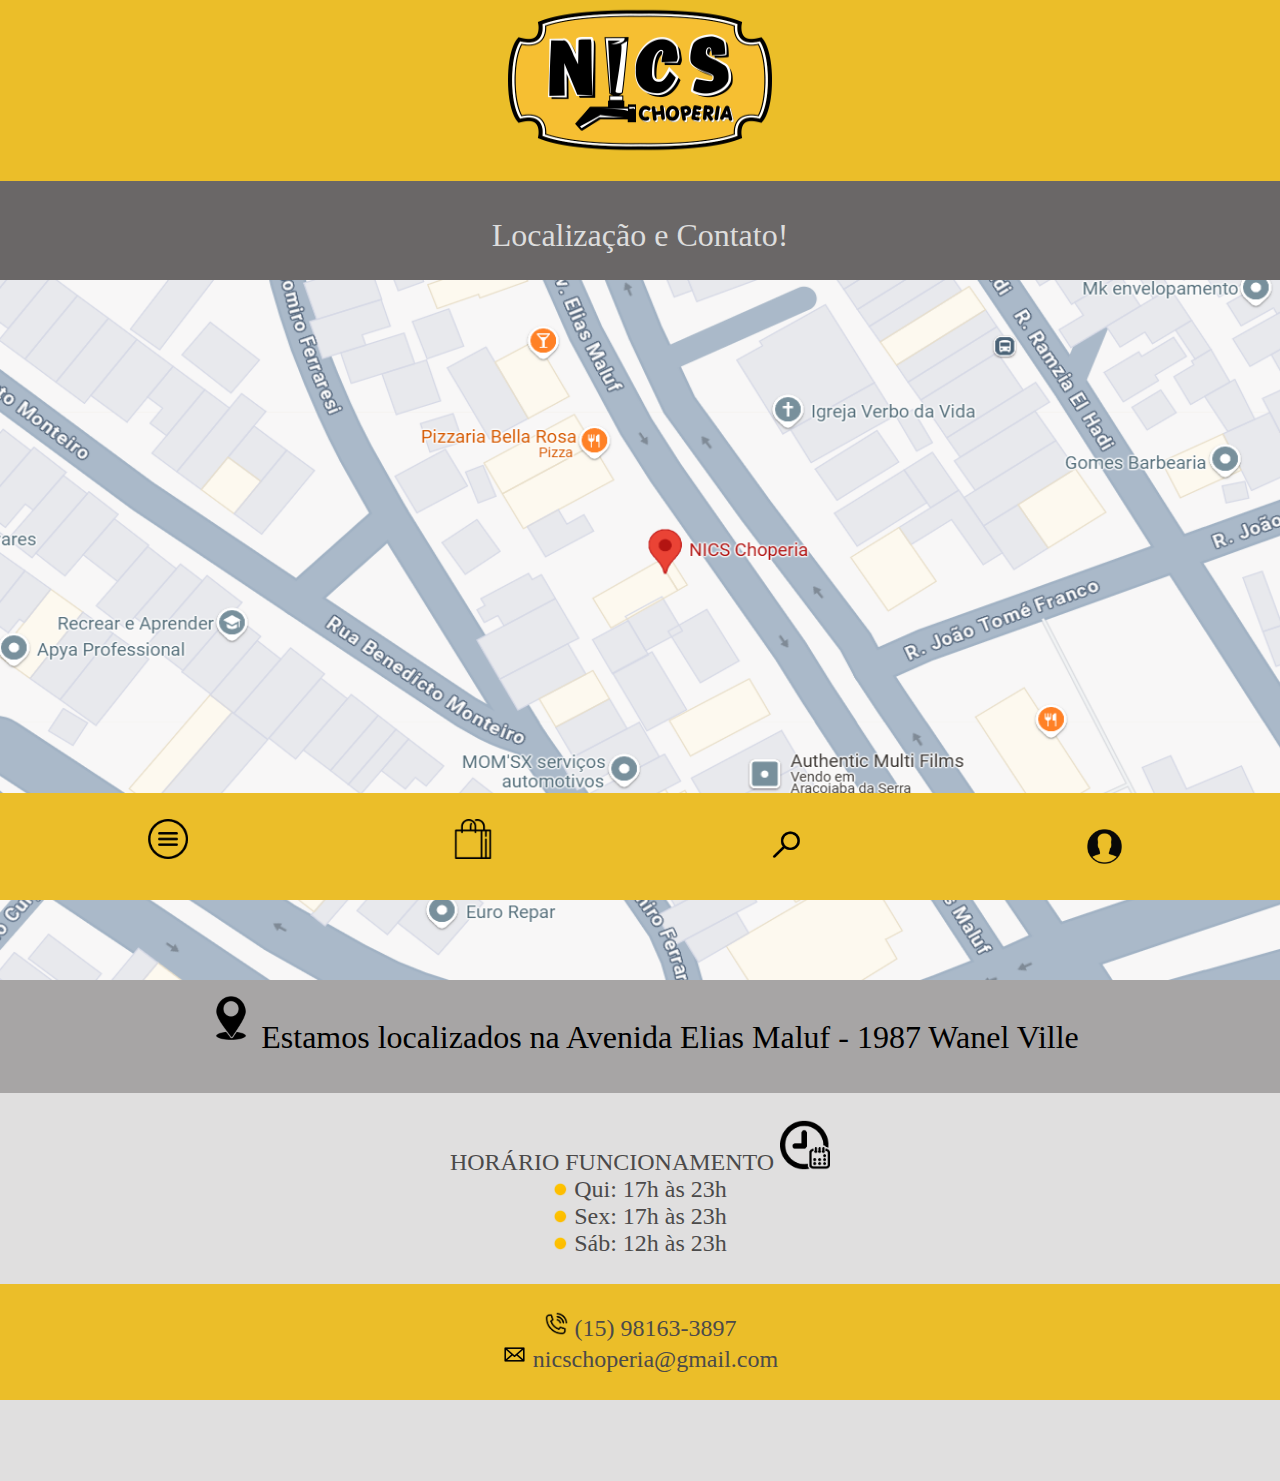
<file: localizacaoecontato.html>
<!DOCTYPE html>
<html lang="pt-BR">
<head>
    <meta charset="UTF-8">
    <meta name="viewport" content="width=device-width, initial-scale=1.0">
    <link rel="stylesheet" href="./CSS/localizacaoecontato.css">
    <title>Localização e Contato</title>
</head>

<body>
 
    <!--Cabeçalho-->
    <div id="header">
        <img src="./img/logo.png" width="300" height="150" alt="Logo" class="Logo">
    </div>

    <!--Subcabeçalho-->
    <div class="subcabecalho">
        <br>
        Localização e Contato!
    </div>

    <div class="div1">
        <a href="https://encurtador.com.br/6lUgD"><img src="./img/FundoLocalização.png" class="media-object img-responsive img-thumbnail" width="1500px" height="700"></a>

        <br>

        <p><img src="./img/Localização.png" width="60" height="60">Estamos localizados na Avenida Elias Maluf - 1987 Wanel Ville</p>

        <br>
    </div>

 
    <div class="div2">
        
    <br>

        <p>HORÁRIO FUNCIONAMENTO <img src="img/horáriofuncionamento.png" width="50" height="50"></p> 
        <p><img src="img/circulohorario.png" width="15" height="15"> Qui: 17h às 23h</p>
        <p><img src="img/circulohorario.png" width="15" height="15"> Sex: 17h às 23h
        <p><img src="img/circulohorario.png" width="15" height="15"> Sáb: 12h às 23h</p>  

    <br>

    <div class="div3">
        <br>

        <p><img src="./img/contato.png" width="25" height="25"> (15) 98163-3897
        <p><img src="./img/email.png" width="25" height="25"> nicschoperia@gmail.com</p> 

        <br> 
    </div>

    <br>
    <br>
    <br>

    <!--Rodapé-->
    <div class="footer">
        <div class="footer-container">

            <!--Menu-->
            <div class="icones">
            <div class="dropup">
                <button class="dropbtn"><img src="./img/Menu.png" width="40" height="40" alt="Menu"></button>
                <div class="dropup-content">
                    <a href="index.html">Início</a>
                    <a href="cardapio.html">Cardápio</a>
                    <a href="delivery.html">Delivery</a>
                    <a href="localizacaoecontato.html">Localização e Contato</a>
                    <a href="eventos.html">Eventos</a>
                    <a href="promocoes.html">Promoções</a>
                    <a href="sobre.html">Sobre a Nics</a>
                    <a href="feedbackeredes.html">Feedback e Redes Sociais</a>
                </div>
            </div>
                <a href="sacola.html"><img src="./img/Sacola.png" width="40" height="40" alt="Sacola"></a>
                <a href="busca.html"><img src="./img/Lupa.png" width="55" height="55" alt="Lupa"></a>
                <a href="login.html"><img src="./img/Perfil2.png" width="55" height="55" alt="Perfil2"></a>
            </div>
        </div>
    </div>
</body>
</html>
</file>
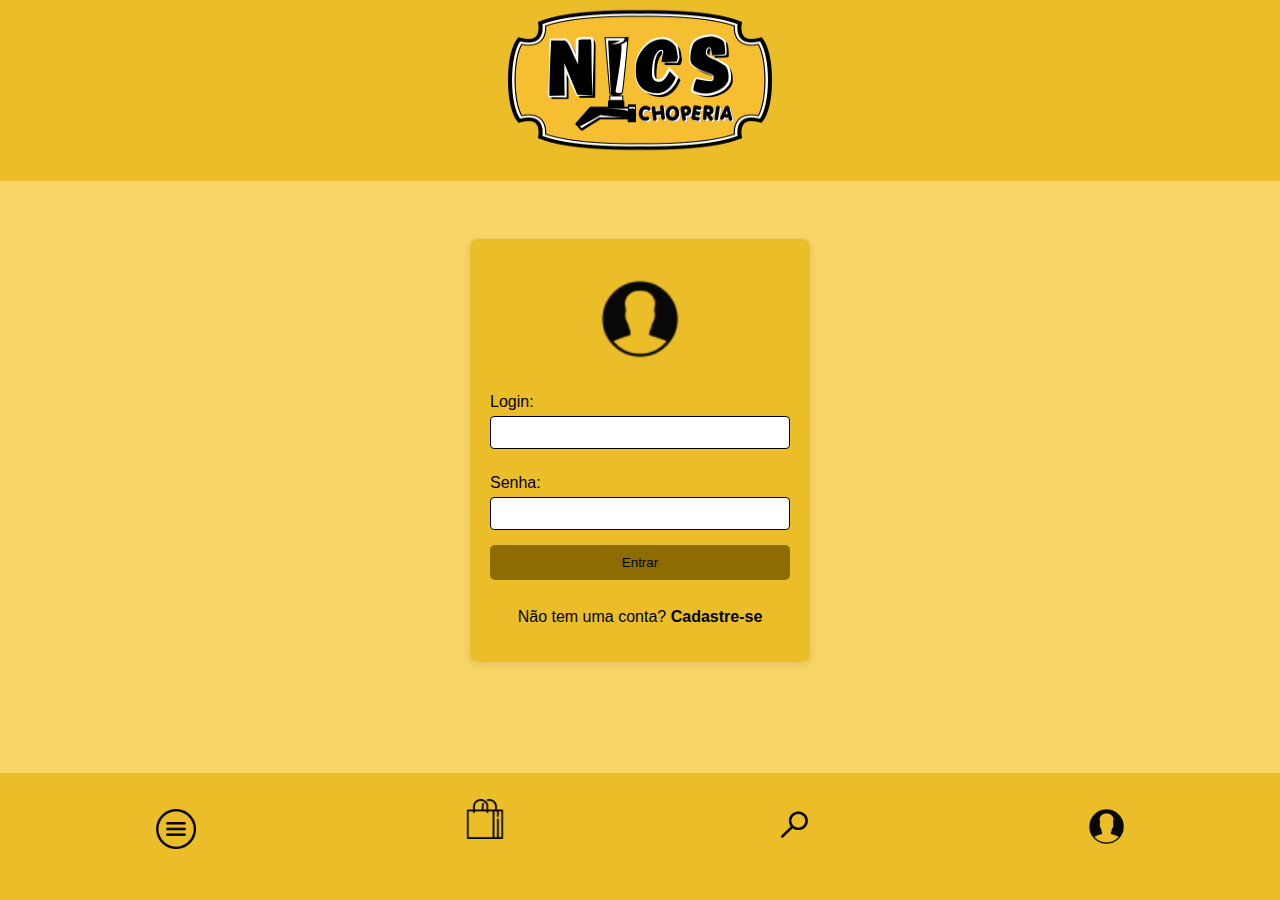
<file: login.html>
<!DOCTYPE html>
<html lang="pt-BR">
<head>
    <meta charset="UTF-8">
    <meta name="viewport" content="width=device-width, initial-scale=1.0">
    <title>Login</title>
    <link rel="stylesheet" href="./CSS/login.css">
</head>
<body>

    <!--Cabeçalho-->
    <div id="header">
        <img src="./img/logo.png" width="300" height="150" alt="Logo" class="Logo">
    </div> 

    
    <div class="container">
        <div class="div1">
            <img src="./img/Perfil2.png" width="40%" height="40%" alt="Perfil">
        </div>
        <form>
            <label for="login">Login:</label>
            <input type="text" id="login" name="login" required>

            <label for="senha">Senha:</label>
            <input type="password" id="senha" name="senha" required>

            <button type="submit">Entrar</button>

            <br>
            <br>

            <p class="register-link">Não tem uma conta? <a href="cadastro.html"><strong>Cadastre-se</strong></a></p>
        </form>
    </div>

    
    <br>
    <br>
    <br>

     <!--Rodapé-->
    <div class="footer">
        <div class="footer-container">

            <!--Menu-->
            <div class="icones">
            <div class="dropup">
                <button class="dropbtn"><img src="./img/Menu.png" width="40" height="40" alt="Menu"></button>
                <div class="dropup-content">
                    <a href="index.html">Início</a>
                    <a href="cardapio.html">Cardápio</a>
                    <a href="delivery.html">Delivery</a>
                    <a href="localizacaoecontato.html">Localização e Contato</a>
                    <a href="eventos.html">Eventos</a>
                    <a href="promocoes.html">Promoções</a>
                    <a href="sobre.html">Sobre a Nics</a>
                    <a href="feedbackeredes.html">Feedback e Redes Sociais</a>
                </div>
            </div>
                <a href="sacola.html"><img src="./img/Sacola.png" width="40" height="40" alt="Sacola"></a>
                <a href="busca.html"><img src="./img/Lupa.png" width="55" height="55" alt="Lupa"></a>
                <a href="login.html"><img src="./img/Perfil2.png" width="55" height="55" alt="Perfil2"></a>
            </div>
        </div>
    </div>

</body>
</html>
</file>
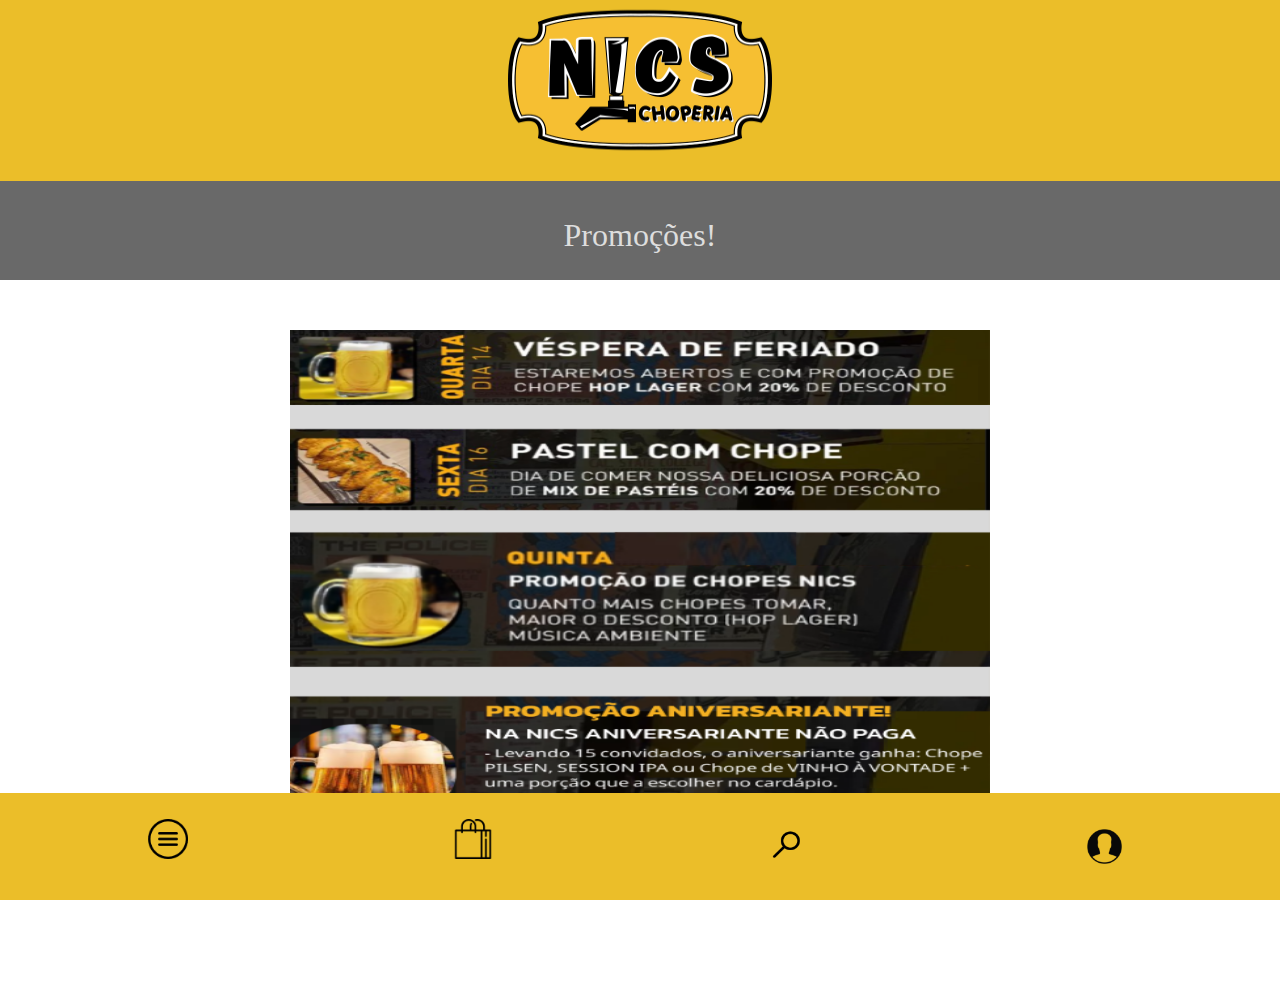
<file: promocoes.html>
<!DOCTYPE html>
<html lang="pt-BR">
<head>
    <meta charset="UTF-8">
    <meta name="viewport" content="width=device-width, initial-scale=1.0">
    <link rel="stylesheet" href="./CSS/promocoes.css">
    <title>Promoções</title>
</head>
<body>

    <!--Cabeçalho-->
    <div id="header">
        <img src="./img/logo.png" width="300" height="150" alt="Logo" class="Logo">
    </div> 

    <!--Subcabeçalho-->
    <div class="div1">
        <br>
        Promoções!
    </div>

    <div class="div2">
        <img src="./img/promocao.png" width="700" height="550" alt="Promoção" >
    </div>

    <br>
    <br>
    <br>
    <br>
    <br>
    <br>

      <!--Rodapé-->
    <div class="footer">
        <div class="footer-container">

            <!--Menu-->
            <div class="icones">
            <div class="dropup">
                <button class="dropbtn"><img src="./img/Menu.png" width="40" height="40" alt="Menu"></button>
                <div class="dropup-content">
                    <a href="index.html">Início</a>
                    <a href="cardapio.html">Cardápio</a>
                    <a href="delivery.html">Delivery</a>
                    <a href="localizacaoecontato.html">Localização e Contato</a>
                    <a href="eventos.html">Eventos</a>
                    <a href="promocoes.html">Promoções</a>
                    <a href="sobre.html">Sobre a Nics</a>
                    <a href="feedbackeredes.html">Feedback e Redes Sociais</a>
                </div>
            </div>
                <a href="sacola.html"><img src="./img/Sacola.png" width="40" height="40" alt="Sacola"></a>
                <a href="busca.html"><img src="./img/Lupa.png" width="55" height="55" alt="Lupa"></a>
                <a href="login.html"><img src="./img/Perfil2.png" width="55" height="55" alt="Perfil2"></a>
            </div>
        </div>
    </div>
</body>
</html>
</file>
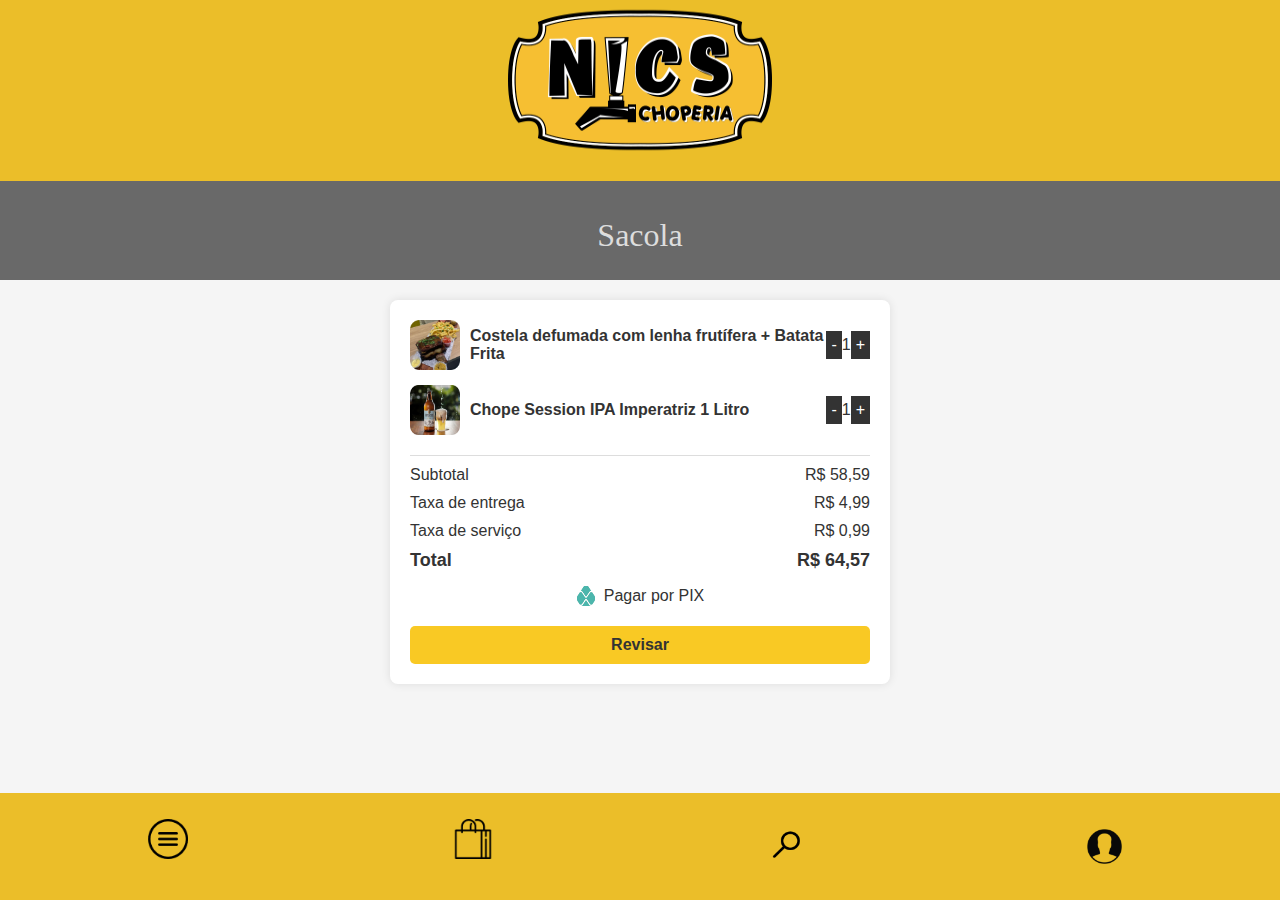
<file: sacola.html>
<!DOCTYPE html>
<html lang="pt-BR">
<head>
    <meta charset="UTF-8">
    <meta name="viewport" content="width=device-width, initial-scale=1.0">
    <link rel="stylesheet" href="./CSS/sacola.css">
    <title>Nics Choperia</title>

<body>

    <!--Cabeçalho-->
    <div id="header">
        <img src="./img/logo.png" width="300" height="150" alt="Logo" class="Logo">
    </div> 

    <!--Subcabeçalho-->
    <div class="subcabecalho">
      <br>
      Sacola
    </div>

    <div class="container">
        <div class="item">
            <img src="./img/costela.png" alt="Costela Defumada">
            <div class="item-info">
                <h4>Costela defumada com lenha frutífera + Batata Frita</h4>
            </div>
            <div class="quantity-control">
                <button>-</button>
                <span>1</span>
                <button>+</button>
            </div>
        </div>
       
        <div class="item">
            <img src="./img/chopp1.png" alt="Chope Session IPA">
            <div class="item-info">
                <h4>Chope Session IPA Imperatriz 1 Litro</h4>
            </div>
            <div class="quantity-control">
                <button>-</button>
                <span>1</span>
                <button>+</button>
            </div>
        </div>
       
        <div class="summary">
            <div class="summary-item">
                <span>Subtotal</span>
                <span>R$ 58,59</span>
            </div>
            <div class="summary-item">
                <span>Taxa de entrega</span>
                <span>R$ 4,99</span>
            </div>
            <div class="summary-item">
                <span>Taxa de serviço</span>
                <span>R$ 0,99</span>
            </div>
            <div class="summary-item total">
                <span>Total</span>
                <span>R$ 64,57</span>
            </div>
        </div>

        <div class="payment-method">
            <img src="./img/pix.png" alt="Pix">
            <span>Pagar por PIX</span>
        </div>

        <a href="confirma.html" class="button">Revisar</a>
    </div>
   
 

    <br>
    <br>
    <br>
    <br>
    <br>
    <br>
    <br>

   <!--Rodapé-->
   <div class="footer">
    <div class="footer-container">

        <!--Menu-->
        <div class="icones">
        <div class="dropup">
            <button class="dropbtn"><img src="./img/Menu.png" width="40" height="40" alt="Menu"></button>
            <div class="dropup-content">
                <a href="index.html">Início</a>
                <a href="cardapio.html">Cardápio</a>
                <a href="delivery.html">Delivery</a>
                <a href="localizacaoecontato.html">Localização e Contato</a>
                <a href="eventos.html">Eventos</a>
                <a href="promocoes.html">Promoções</a>
                <a href="sobre.html">Sobre a Nics</a>
                <a href="feedbackeredes.html">Feedback e Redes Sociais</a>
            </div>
        </div>
            <a href="sacola.html"><img src="./img/Sacola.png" width="40" height="40" alt="Sacola"></a>
            <a href="busca.html"><img src="./img/Lupa.png" width="55" height="55" alt="Lupa"></a>
            <a href="login.html"><img src="./img/Perfil2.png" width="55" height="55" alt="Perfil2"></a>
        </div>
    </div>
</div>



    
</body>
</html>
</file>
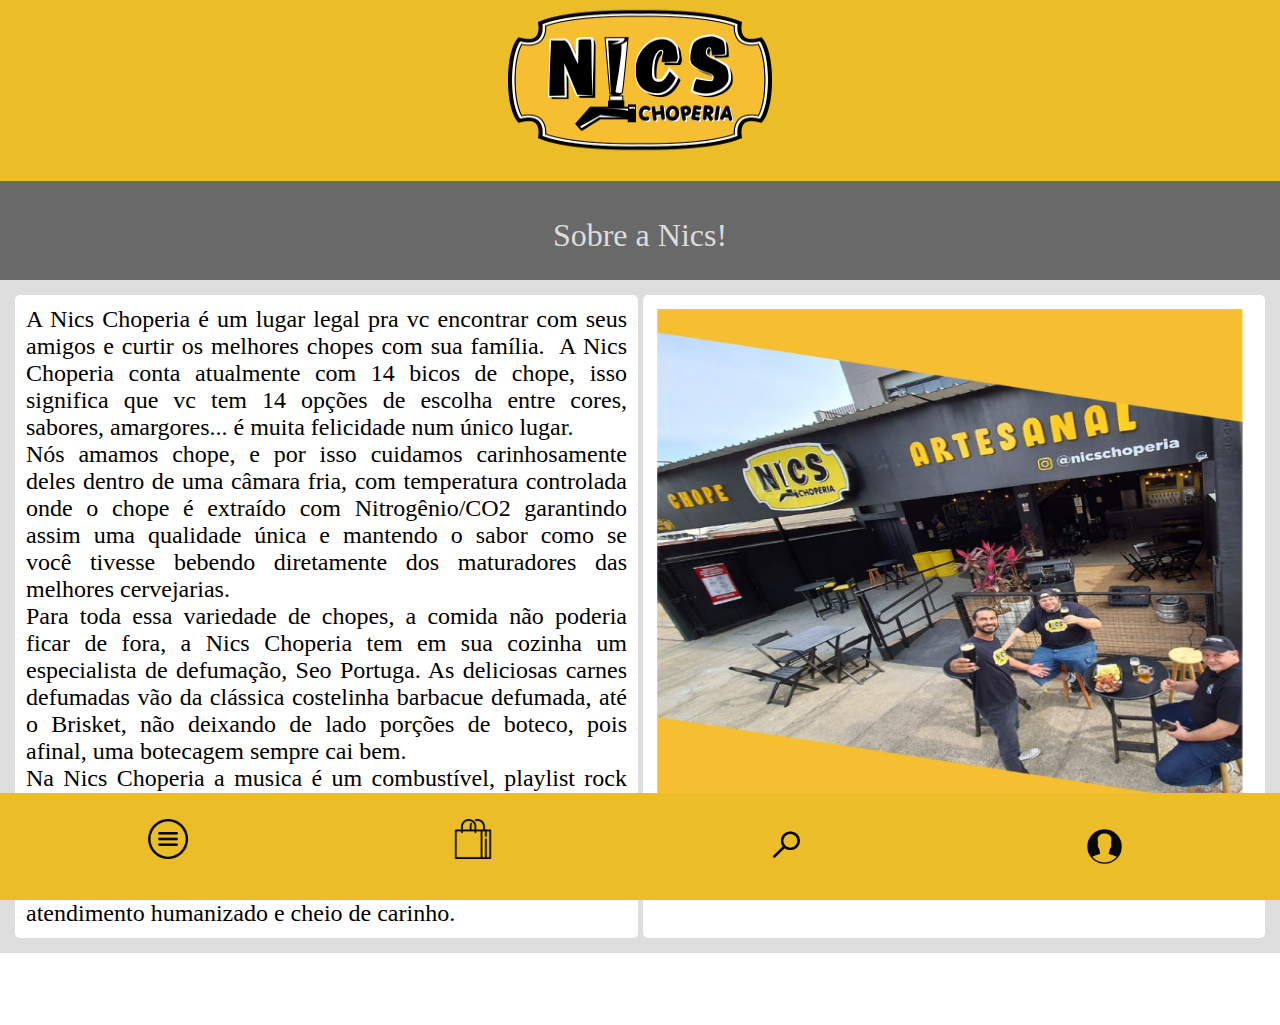
<file: sobre.html>
<!DOCTYPE html>
<html lang="pt-BR">
<head>
    <meta charset="UTF-8">
    <meta name="viewport" content="width=device-width, initial-scale=1.0">    
    <link rel="stylesheet" href="./CSS/historia.css">
    <script src="./JS/JavaScript.js"></script> 
    <title>Sobre a Nics</title>
</head>
<body>
     
    <!--Cabeçalho-->
    <div id="header">
        <img src="./img/logo.png" width="300" height="150" alt="Logo" class="Logo">
    </div> 

    <!--Subcabeçalho-->
    <div class="subcabecalho">
        <br>
        Sobre a Nics!
    </div>

    <div class="flex-container">
   
        <div class="item1">
            <p> A Nics Choperia é um lugar legal pra vc encontrar com seus amigos e curtir os melhores chopes com sua família. 
                A Nics Choperia conta atualmente com 14 bicos de chope, isso significa que vc tem 14 opções de escolha entre cores, sabores, amargores... é muita felicidade num único lugar.  </p>

            <p> Nós amamos chope, e por isso cuidamos carinhosamente deles dentro de uma câmara fria, com temperatura controlada onde o   chope é extraído com Nitrogênio/CO2 garantindo assim uma qualidade única e mantendo o sabor como se você tivesse bebendo diretamente dos maturadores das melhores cervejarias. </p>

            <p>Para toda essa variedade de chopes, a comida não poderia ficar de fora, a Nics Choperia tem em sua cozinha um especialista de defumação, Seo Portuga. As deliciosas carnes defumadas vão da clássica costelinha barbacue defumada, até o Brisket, não deixando de lado porções de boteco, pois afinal, uma botecagem sempre cai bem. </p>

            <p>Na Nics Choperia a musica é um combustível, playlist rock and roll, pop rock, com clipes na Tela Nics, e ainda apresentações musicais ao vivo no Palco Nics!</p>

            <p>Venha conhecer pessoalmente e ser atendido por uma equipe formada por pessoas, que vão conversar com vocês num atendimento humanizado e cheio de carinho. </p>
        </div>

        <div class="item2">
            <img src="./img/historia.png" width="600" height="550" alt="historia">
        </div>
    
    </div> 

    <br>
    <br>
    <br>
    <br>
    

    <!--Rodapé-->
    <div class="footer">
        <div class="footer-container">

            <!--Menu-->
            <div class="icones">
            <div class="dropup">
                <button class="dropbtn"><img src="./img/Menu.png" width="40" height="40" alt="Menu"></button>
                <div class="dropup-content">
                    <a href="index.html">Início</a>
                    <a href="cardapio.html">Cardápio</a>
                    <a href="delivery.html">Delivery</a>
                    <a href="localizacaoecontato.html">Localização e Contato</a>
                    <a href="eventos.html">Eventos</a>
                    <a href="promocoes.html">Promoções</a>
                    <a href="sobre.html">Sobre a Nics</a>
                    <a href="feedbackeredes.html">Feedback e Redes Sociais</a>
                </div>
            </div>
                <a href="sacola.html"><img src="./img/Sacola.png" width="40" height="40" alt="Sacola"></a>
                <a href="busca.html"><img src="./img/Lupa.png" width="55" height="55" alt="Lupa"></a>
                <a href="login.html"><img src="./img/Perfil2.png" width="55" height="55" alt="Perfil2"></a>
            </div>
        </div>
    </div>
    
</body>
</html>
</file>
<file: CSS/carteira.css>
*{
    margin: 0;
    padding: 0;
    box-sizing: border-box;
    font-family: Arial, sans-serif;
  }
  
  body {
    display: flex;
    justify-content: center;
    align-items: center;
    background-color: #f5f5f5;
    height: 100vh;
  }
  
  .app-container {
    width: 375px;
    background-color: #ffffff;
    border-radius: 15px;
    overflow: hidden;
    box-shadow: 0px 4px 10px rgba(0, 0, 0, 0.1);
  }
  
  .app-header {
    display: flex;
    justify-content: center;
    align-items: center;
    background-color: #ffcc00;
    padding: 10px;
  }
  
  .logo {
    width: 100px;
  }
  
  .title {
    text-align: center;
    font-size: 18px;
    font-weight: bold;
    color: #333;
    margin-top: 10px;
  }
  
  .content {
    padding: 15px;
  }
  
  .payment-methods {
    margin-top: 20px;
  }
  
  .section-title {
    display: flex;
    justify-content: space-between;
    align-items: center;
  }
  
  .section-title h2 {
    font-size: 16px;
    color: #333;
    font-weight: bold;
  }
  
  .see-more {
    font-size: 14px;
    color: #ff9900;
    text-decoration: none;
  }
  
  .card-options {
    display: flex;
    gap: 15px;
    margin-top: 10px;
  }
  
  .card {
    flex: 1;
    display: flex;
    flex-direction: column;
    align-items: center;
    justify-content: center;
    background-color: #ffcc00;
    color: #333;
    border-radius: 10px;
    padding: 20px;
    text-align: center;
    font-weight: bold;
  }
  
  .add-card p {
    font-size: 24px;
    margin-bottom: 5px;
  }
  
  .credit-card .credit-icon {
    font-size: 24px;
    margin-bottom: 5px;
  }
  
  .footer {
    display: flex;
    justify-content: space-around;
    align-items: center;
    background-color: #ffcc00;
    padding: 10px 0;
  }
  
  .nav-icon {
    font-size: 20px;
    color: #333;
  }
  
  .cabecalho {
    background-color: #4CAF50; /* Cor de fundo verde */
    color: white; /* Cor do texto */
    padding: 20px; /* Espaçamento interno */
    text-align: center; /* Centraliza o texto */
  }
  
  .subcabecalho {
  text-align: center;
  margin-top: 180px;
  height: 100px;
  color: #ddd;
  font-size: xx-large;
  font-family: 'Times New Roman', Times, serif;
  background-color:rgb(106, 103, 103);
  }
  
  
  .div1 {
  text-align: center;
  font-family: 'Times New Roman', Times, serif;
  background-color:rgb(167, 165, 165) ;
  }
  
  .div2 {
    background-color: rgb(224, 223, 223);
    color: #4b4a4a;
    font-family: 'Times New Roman', Times, serif;
    text-align: center;
    align-content: center;
    grid-column: span 5 / span 5;
    grid-row: span 2 / span 2;
    grid-row-start: 2;
  }
  
  .div3 {
  background-color: #EBBE29;
  text-align: center;
  grid-column-start: 5;
  grid-row-start: 3;
  }
  
  /*Cabeçalho*/
  #header {
    background-color: #EBBE29; /* Grey background */
    padding: 5px 5px; /* Some padding */
    color: black;
    text-align: center; /* Centered text */
    font-size: 90px; /* Big font size */
    font-weight: bold;
    position: fixed; /* Fixed position - sit on top of the page */
    top: 0;
    width: 100%; /* Full width */
  }
  
  /*Rodapé*/
  .footer {
    position: fixed;
    left: 0;
    bottom: 0;
    width: 100%;
    background-color: #EBBE29;
    color: white;
    text-align: center;
    padding: 10px 0;
  }
  
  .footer-container {
    display: flex; /* Usando flexbox */
    justify-content: center; /* Centraliza as imagens */
    gap: 400px; /* Espaço entre as imagens */
  }
  
  /*Carrossel de fotos*/
  .caro{
    margin-top: 225px;
  }
  
  .carousel {
    position: center;
    max-width: 400px; /* Largura máxima do carrossel */
    margin: auto; /* Centraliza o carrossel */
    overflow: hidden; /* Oculta imagens que saem da área do carrossel */
  }
  
  .carousel-images {
    display: flex; /* Alinha as imagens lado a lado */
    transition: transform 0.5s ease; /* Transição suave */
  }
  
  .carousel-images img {
    max-width: 100%; /* Imagens responsivas */
    height: auto; /* Mantém a proporção */
  }
  
  button {
    position: absolute;
    top: 50%;
    transform: translateY(-50%);
    background-color: rgba(0, 0, 0, 0.5); /* Fundo semitransparente */
    color: white;
    border: none;
    padding: 10px;
    cursor: pointer;
  }
  
  .prev {
    left: 10px; /* Lado esquerdo */
  }
  
  .next {
    right: 10px; /* Lado direito */
  }
</file>
<file: CSS/confirma.css>
* {
    margin: 0;
    padding: 0;
    box-sizing: border-box;
}

body {
    font-family: Arial, sans-serif;
    background-color: #F0CD5C;
    display: flex;
    justify-content: center;
    align-items: center;
    height: 100vh;
}
    
.sacola-container {
    width: 90%;
    max-width: 400px;
    background-color: #fff;
    border-radius: 10px;
    overflow: hidden;
    box-shadow: 0 4px 8px rgba(0, 0, 0, 0.2);
    padding: 20px;
    text-align: center;
}
    
.header {
    display: flex;
    justify-content: space-between;
    align-items: center;
}
    
.logo {
    width: 60px;
}
    
.user-icon {
    font-size: 24px;
}
    
.sacola-title {
    font-family: Arial, Helvetica, sans-serif;
    font-size: 24px;
    color: #333;
    margin: 10px 0;
}
    
.itens-adicionados h3,
.entrega h3 {
    font-size: 18px;
    color: #666;
    margin-bottom: 10px;
    text-align: left;
}
    
.item {
    display: flex;
    align-items: center;
    margin-bottom: 10px;
    border-bottom: 1px solid #ddd;
    padding-bottom: 10px;
}
    
.item img {
    width: 50px;
    height: 50px;
    border-radius: 5px;
    margin-right: 10px;
}
    
.item-info {
    flex: 1;
    text-align: left;
}
    
.quantity-control {
    display: flex;
    align-items: center;
    gap: 5px;
}
    
.quantity-control button {
    background-color: #ddd;
    border: none;
    padding: 5px;
    cursor: pointer;
}
    
.quantity-control span {
    font-size: 16px;
    font-weight: bold;
}
    
.entrega {
    margin: 20px 0;
    text-align: left;
    font-size: 16px;
    color: #333;
}
    
.confirmar-pedido {
    background-color: #EBBE29;
    color: #fff;
    font-size: 18px;
    padding: 10px;
    border: none;
    border-radius: 5px;
    width: 100%;
    margin-top: 10px;
    cursor: pointer;
}
    
.alterar-dados {
    background-color: transparent;
    color: #666;
    font-size: 14px;
    border: none;
    margin-top: 5px;
    cursor: pointer;
}
</file>
<file: CSS/login.css>
body {
  font-family: Arial, sans-serif;
  background-color: #f5ca40cc;
  display: flex;
  justify-content: center;
  align-items: center;
  height: 100vh;
  margin: 0;
}

.container {
  background-color: #EBBE29;
  padding: 20px;
  border-radius: 8px;
  box-shadow: 0 2px 10px rgba(0, 0, 0, 0.1);
  width: 300px;
}

h1 {
  text-align: center;
}

label {
  margin-top: 10px;
  display: block;
}

input {
  width: 94%;
  padding: 8px;
  margin: 5px 0 15px;
  border: 1px solid black;
  border-radius: 4px;
}

button {
  text-align: center;
  width: 100%;
  padding: 10px;
  background-color: #8D6D01;
  color: black;
  border: none;
  border-radius: 5px;
  cursor: pointer;
}

button[type="button"] {
  background-color: transparent;
  color: black;
  border: none;
  text-align: center;
  padding: 0; /* Remove padding for a cleaner look */
}

button[type="button"]:hover {
  text-decoration: underline; /* Adiciona um efeito ao passar o mouse */
}

button:hover {
  opacity: 0.9;
}

.register-link {
  text-align: center;
  margin-top: 10px;
}

.register-link a {
  color: #000000;
  text-decoration: none;
}

.register-link a:hover {
  text-decoration: underline;
}

.div1{
  text-align: center;
}

/*Cabeçalho*/
#header {
  background-color: #EBBE29; /* Grey background */
  padding: 5px 5px; /* Some padding */
  color: black;
  text-align: center; /* Centered text */
  font-size: 90px; /* Big font size */
  font-weight: bold;
  position: fixed; /* Fixed position - sit on top of the page */
  top: 0;
  width: 100%; /* Full width */
}

/* Menu Dropup no Rodapé */
.footer {
  position: fixed;
  left: 0;
  bottom: 0;
  width: 100%;
  background-color: #EBBE29;
  color: white;
  text-align: center;
  padding: 10px 0;
  height: 107px;
}

.footer-container {
  display: flex;
  justify-content: center;

}

/* Menu */
.dropbtn{
  background-color: #EBBE29;
  border: none;
}

.dropup {
  font-family: 'Times New Roman', Times, serif;
  font-size: x-large;
  position: relative;
  display: inline-block;
}

/* Dropup content (Hidden by Default) */
.dropup-content {
  display: none;
  position: absolute;
  bottom: 50px;
  background-color: #F0CD5C;
  min-width: 160px;
  box-shadow: 0px 8px 16px 0px rgba(0,0,0,0.2);
  z-index: 1;
}

/* Links inside the dropup */
.dropup-content a {
  color: black;
  padding: 12px 16px;
  text-decoration: none;
  display: block;
}

/* Change color of dropup links on hover */
.dropup-content a:hover {background-color: #ddd}

/* Show the dropup menu on hover */
.dropup:hover .dropup-content {
  display: block;
}

/* Change the background color of the dropup button when the dropup content is shown */
.dropup:hover .dropbtn {
  background-color: #F0CD5C;
}


.icones{
      display:flex;
      padding: 16px;
      width: 100%;
      justify-content: space-around;
}
</file>
<file: CSS/historia.css>
/*
.parent {
    display: grid;
    grid-template-columns: repeat(4, 1fr);
    grid-template-rows: repeat(2, 1fr);
    gap: 0px;
}
    
.div1 {
    text-align: center;
    margin-top: 180px;
    height: 100px;
    color: #ddd;
    font-size: xx-large;
    font-family: 'Times New Roman', Times, serif;
    background-color:dimgray;
    grid-column: span 4 / span 4;
}

.div2 {
    text-align: justify;
    color: black;
    font-size:xx-large;
    font-family: 'Times New Roman', Times, serif;
    grid-column: span 2 / span 2;
    grid-row-start: 2;
    padding: 4%;
}

.div3 {
    text-align: center;
    grid-column: span 2 / span 2;
    grid-column-start: 3;
    grid-row-start: 2;
    padding: 4%;
}

*/

/* Reset básico */
* {
    margin: 0;
    padding: 0;
    box-sizing: border-box;
}

/*Cabeçalho*/
#header {
    background-color: #EBBE29; /* Grey background */
    padding: 5px 5px; /* Some padding */
    color: black;
    text-align: center; /* Centered text */
    font-size: 90px; /* Big font size */
    font-weight: bold;
    position: fixed; /* Fixed position - sit on top of the page */
    top: 0;
    width: 100%; /* Full width */
}

/*Subcabeçalho*/
.subcabecalho {
    text-align: center;
    margin-top: 180px;
    height: 100px;
    color: #ddd;
    font-size: xx-large;
    font-family: 'Times New Roman', Times, serif;
    background-color:dimgray;
}

.flex-container {
    display: flex;
    
    justify-content: space-around;  
    /* flex-flow: row; */ 
    flex-direction: row;  

    background-color: #ddd;
    height: 100%;
    padding: 15px;
    gap: 5px;

}

.flex-container > div{
    font-family: 'Times New Roman', Times, serif;
    font-size: x-large;
    background: white;
    border: 3px solid white;
    border-radius: 5px;
    padding: 8px;
}

.item1{
    text-align: justify;
}
 
/* Menu Dropup no Rodapé */
.footer {
    position: fixed;
    left: 0;
    bottom: 0;
    width: 100%;
    background-color: #EBBE29;
    color: white;
    text-align: center;
    padding: 10px 0;
    height: 107px;
}

.footer-container {
    display: flex;
    justify-content: center;

}

/* Menu */
.dropbtn{
    background-color: #EBBE29;
    border: none;
}

.dropup {
    font-family: 'Times New Roman', Times, serif;
    font-size: x-large;
    position: relative;
    display: inline-block;
}
  
/* Dropup content (Hidden by Default) */
.dropup-content {
    display: none;
    position: absolute;
    bottom: 50px;
    background-color: #F0CD5C;
    min-width: 160px;
    box-shadow: 0px 8px 16px 0px rgba(0,0,0,0.2);
    z-index: 1;
}
  
/* Links inside the dropup */
.dropup-content a {
    color: black;
    padding: 12px 16px;
    text-decoration: none;
    display: block;
}
  
/* Change color of dropup links on hover */
.dropup-content a:hover {background-color: #ddd}
  
/* Show the dropup menu on hover */
.dropup:hover .dropup-content {
    display: block;
}
  
/* Change the background color of the dropup button when the dropup content is shown */
.dropup:hover .dropbtn {
    background-color: #F0CD5C;
}
  

.icones{
        display:flex;
        padding: 16px;
        width: 100%;
        justify-content: space-around;
}

*Botão de volta ao topo*/
.html, body{
  width: 100%;
  height: 100%;
  margin: 0;
  padding: 0;
  scroll-behavior: smooth;
}
     
.btn {
  display: flex;
  justify-content: center;
  align-items: center;
  position: fixed;
  bottom: 100px;
  right: 10px;
  width: 50px;
  height: 50px;
  background-color: #aa0b0b;
  text-decoration: none;
}
.btn::after {
  content: "↑";
  font-size: 32px;
  font-weight: bold;
  color: rgb(255, 255, 255);
  transition: margin-top 250ms;
}
.btn:hover::after {
  margin-top:-8px;
}
</file>
<file: CSS/estilos.css>
/* Reset básico */
* {
  margin: 0;
  padding: 0;
  box-sizing: border-box;
}


/*Cabeçalho*/
#header {
  background-color: #EBBE29; /* Grey background */
  padding: 5px 5px; /* Some padding */
  color: black;
  text-align: center; /* Centered text */
  font-size: 90px; /* Big font size */
  font-weight: bold;
  position: fixed; /* Fixed position - sit on top of the page */
  top: 0;
  width: 100%; /* Full width */
}

/*Subcabeçalho*/
.subcabecalho {
  text-align: center;
  margin-top: 180px;
  height: 160px;
  color: #ddd;
  font-size: xx-large;
  font-family: 'Times New Roman', Times, serif;
  background-color:dimgray;
}

.parent {
  display: grid;
  grid-template-columns: repeat(4, 1fr);
  grid-template-rows: repeat(1, 1fr);
  gap: 0px;
}
  
.div1 {
  padding: 5%;
  background-color: #555353;
  font-size:xx-large;
  font-family: 'Times New Roman', Times, serif;
  text-align: justify;
  grid-column: span 2 / span 2;
  color: #000;
}

.div2 {
  padding: 5%;
  text-align: center;
  grid-column: span 2 / span 2;
  grid-column-start: 3;
}
  

/* Menu Dropup no Rodapé */
.footer {
  position: fixed;
  left: 0;
  bottom: 0;
  width: 100%;
  background-color: #EBBE29;
  color: white;
  text-align: center;
  padding: 10px 0;
  height: 107px;
}

.footer-container {
  display: flex;
  justify-content: center;

}

/* Menu */
.dropbtn{
  background-color: #EBBE29;
  border: none;
}

.dropup {
  font-family: 'Times New Roman', Times, serif;
  font-size: x-large;
  position: relative;
  display: inline-block;
}

/* Dropup content (Hidden by Default) */
.dropup-content {
  display: none;
  position: absolute;
  bottom: 50px;
  background-color: #F0CD5C;
  min-width: 160px;
  box-shadow: 0px 8px 16px 0px rgba(0,0,0,0.2);
  z-index: 1;
}

/* Links inside the dropup */
.dropup-content a {
  color: black;
  padding: 12px 16px;
  text-decoration: none;
  display: block;
}

/* Change color of dropup links on hover */
.dropup-content a:hover {background-color: #ddd}

/* Show the dropup menu on hover */
.dropup:hover .dropup-content {
  display: block;
}

/* Change the background color of the dropup button when the dropup content is shown */
.dropup:hover .dropbtn {
  background-color: #F0CD5C;
}


.icones{
      display:flex;
      padding: 16px;
      width: 100%;
      justify-content: space-around;
}



/*Botão de volta ao topo*/
.html, body{
  width: 100%;
  height: 100%;
  margin: 0;
  padding: 0;
  scroll-behavior: smooth;
}
  
.btn {
  display: flex;
  justify-content: center;
  align-items: center;
  position: fixed;
  bottom: 100px;
  right: 10px;
  width: 55px;
  height: 55px;
  background-color: #aa0b0b;
  text-decoration: none;
}
.btn::after {
  content: "↑";
  font-size: 30px;
  font-weight: bold;
  color: rgb(255, 255, 255);
  transition: margin-top 250ms;
}
.btn:hover::after {
  margin-top:-8px;
}
</file>
<file: CSS/busca.css>
/* Reset básico */
* {
    margin: 0;
    padding: 0;
    box-sizing: border-box;
}

/*Cabeçalho*/
#header {
    background-color: #EBBE29; /* Grey background */
    padding: 5px 5px; /* Some padding */
    color: black;
    text-align: center; /* Centered text */
    font-size: 90px; /* Big font size */
    font-weight: bold;
    position: fixed; /* Fixed position - sit on top of the page */
    top: 0;
    width: 100%; /* Full width */
}


.dois{
    display: flex;
}

/*Barra de busca*/ 
body {
    font-family: 'Times New Roman', Times, serif;
    background-color: #f4f4f4;
    margin: 0;
    padding: 0;
    display: flex;
    justify-content: center;
    align-items: center;
    height: 120vh;
}

input[type="text"] {
    width: 90%;
    padding: 10px;
    border: 1px solid #ccc;
    border-radius: 5px;
    margin-bottom: 10px;
}
input[type="submit"] {
    background-color: #8D6D01;
    color: white;
    border: none;
    padding: 10px;
    border-radius: 5px;
    cursor: pointer;
    width: 80%;
}
input[type="submit"]:hover {
    background-color: #8D6D01;
}

/* Menu Dropup no Rodapé */
.footer {
    position: fixed;
    left: 0;
    bottom: 0;
    width: 100%;
    background-color: #EBBE29;
    color: white;
    text-align: center;
    padding: 10px 0;
    height: 107px;
}

.footer-container {
    display: flex;
    justify-content: center;

}

/* Menu */
.dropbtn{
    background-color: #EBBE29;
    border: none;
}

.dropup {
    font-family: 'Times New Roman', Times, serif;
    font-size: x-large;
    position: relative;
    display: inline-block;
}
  
/* Dropup content (Hidden by Default) */
.dropup-content {
    display: none;
    position: absolute;
    bottom: 50px;
    background-color: #F0CD5C;
    min-width: 160px;
    box-shadow: 0px 8px 16px 0px rgba(0,0,0,0.2);
    z-index: 1;
}
  
/* Links inside the dropup */
.dropup-content a {
    color: black;
    padding: 12px 16px;
    text-decoration: none;
    display: block;
}
  
/* Change color of dropup links on hover */
.dropup-content a:hover {background-color: #ddd}
  
/* Show the dropup menu on hover */
.dropup:hover .dropup-content {
    display: block;
}
  
/* Change the background color of the dropup button when the dropup content is shown */
.dropup:hover .dropbtn {
    background-color: #F0CD5C;
}
  

.icones{
        display:flex;
        padding: 16px;
        width: 100%;
        justify-content: space-around;
}

/* Delivery Section */
.delivery-section {
    font-family: Arial, sans-serif;
    width: 90%;
    text-align: center;
    margin-top: 20px;
}

.delivery-title {
    font-size: 40px;
    color: #333;
    margin-bottom: 10px;
    background-color: #EBBE29;
    padding: 10px;
    border-radius: 5px;
}

.search-container {
    margin-bottom: 70px;
    width: 600px;
    height: 300px;
    display: flex;
    justify-content: center;
    align-items: center;
    background: white;
    border-radius: 5px;
    box-shadow: 0 2px 10px rgba(0, 0, 0, 0.1);
}

.search-input {
    width: 90%;
    padding: 10px;
    border-radius: 5px;
    border: 1px solid #ccc;
    font-size: 16px;
    color: #666;
}
</file>
<file: CSS/cadastro.css>
/* Reset básico */
* {
    margin: 0;
    padding: 0;
    box-sizing: border-box;
}

body {
    font-family: Arial, sans-serif;
    background-color: #f5ca40cc;
    display: flex;
    justify-content: center;
    align-items: center;
    height: 100vh;
    margin: 0;
}

.container {
    background-color: #EBBE29;
    padding: 20px;
    border-radius: 8px;
    box-shadow: 0 2px 10px rgba(0, 0, 0, 0.1);
    width: 300px;
}

h1 {
    text-align: center;
}

label {
    margin-top: 10px;
    display: block;
}

input {
    width: 100%;
    padding: 8px;
    margin: 5px 0 15px;
    border: 1px solid black;
    border-radius: 4px;
}

button {
    text-align: center;
    width: 100%;
    padding: 10px;
    background-color: #8D6D01;
    color: black;
    border: none;
    border-radius: 5px;
    cursor: pointer;
}

button[type="button"] {
    background-color: transparent;
    color: black;
    border: none;
    text-align: center;
    padding: 0; /* Remove padding for a cleaner look */
}

button[type="button"]:hover {
    text-decoration: underline; /* Adiciona um efeito ao passar o mouse */
}

button:hover {
    opacity: 0.9;
}

.div1{
    text-align: center;
}
</file>
<file: CSS/cardapio.css>
/* Reset básico */
* {
    margin: 0;
    padding: 0;
    box-sizing: border-box;
}

/*Cabeçalho*/
#header {
    background-color: #EBBE29; /* Grey background */
    padding: 5px 5px; /* Some padding */
    color: black;
    text-align: center; /* Centered text */
    font-size: 90px; /* Big font size */
    font-weight: bold;
    position: fixed; /* Fixed position - sit on top of the page */
    top: 0;
    width: 100%; /* Full width */
}

/*Subcabeçalho*/
.subcabecalho {
    text-align: center;
    margin-top: 180px;
    height: 100px;
    color: #ddd;
    font-size: xx-large;
    font-family: 'Times New Roman', Times, serif;
    background-color:dimgray;
}

.h2 {
    background-color: #D9D9D9;
    text-align: center;
    font-size: xx-large;
    font-family: 'Times New Roman', Times, serif;
    color: black;
}

/*Botão de quantidade -+ */

/* Google fonts import link */
@import url('https://fonts.googleapis.com/css2?family=Poppins:wght@200;300;400;500;600;700&display=swap');
  
.wrapper{
  height: 30px;
  min-width: 30px;
  display: flex;
  align-items: center;
  justify-content: center;
  background: #FFF;
  border-radius: 8px;
  box-shadow: 0 5px 10px rgba(0,0,0,0.2);
}
.wrapper span{
  width: 20%;
  text-align: center;
  font-size: 20px;
  font-weight: 20;
  cursor: pointer;
  user-select: none;
}
.wrapper span.num{
  font-size: 20px;
  border-right: 2px solid rgba(0,0,0,0.2);
  border-left: 2px solid rgba(0,0,0,0.2);
  pointer-events: none;
}

 
/*Botão*/
.button {
    background-color: #F0CD5C; 
    border-radius: 8px;
    color: white;
    padding: 20px;
    text-align: center;
    text-decoration: none;
    display: inline-block;
    font-size: 16px;
    margin: 4px 2px;
    cursor: pointer;
}

/*Lista*/
.ul {
    color: black;
    font-family: 'Times New Roman', Times, serif;
    font-size: x-large;
    text-align: center;
    list-style-type: none;
    margin: 0;
    padding: 0;
}
      
li {
    display: inline;
}

.flex-container {
    color: black;
    font-family: 'Times New Roman', Times, serif;
    font-size: large;
    display: flex;
    text-align: center;
    justify-content: space-evenly; 
    align-items: stretch; 
    /* flex-flow: wrap; */  
    flex-wrap: wrap; 

    background-color: #D9D9D9;
    height: 100%;
    padding: 15px;
    gap: 5px;

}

.flex-container > div{
    background: #ffecb3;
    border: 3px solid #ffcc80;
    border-radius: 5px;
    padding: 8px;
    width: 200px;
}
 
/* Menu Dropup no Rodapé */
.footer {
    position: fixed;
    left: 0;
    bottom: 0;
    width: 100%;
    background-color: #EBBE29;
    color: white;
    text-align: center;
    padding: 10px 0;
    height: 107px;
  }
  
  .footer-container {
    display: flex;
    justify-content: center;
  
  }
  
  /* Menu */
  .dropbtn{
    background-color: #EBBE29;
    border: none;
  }
  
  .dropup {
    font-family: 'Times New Roman', Times, serif;
    font-size: x-large;
    position: relative;
    display: inline-block;
  }
  
  /* Dropup content (Hidden by Default) */
  .dropup-content {
    display: none;
    position: absolute;
    bottom: 50px;
    background-color: #F0CD5C;
    min-width: 160px;
    box-shadow: 0px 8px 16px 0px rgba(0,0,0,0.2);
    z-index: 1;
  }
  
  /* Links inside the dropup */
  .dropup-content a {
    color: black;
    padding: 12px 16px;
    text-decoration: none;
    display: block;
  }
  
  /* Change color of dropup links on hover */
  .dropup-content a:hover {background-color: #ddd}
  
  /* Show the dropup menu on hover */
  .dropup:hover .dropup-content {
    display: block;
  }
  
  /* Change the background color of the dropup button when the dropup content is shown */
  .dropup:hover .dropbtn {
    background-color: #F0CD5C;
  }
  
  
  .icones{
        display:flex;
        padding: 16px;
        width: 100%;
        justify-content: space-around;
  }
  

/* Delivery Section */
.delivery-section {
    font-family: Arial, sans-serif;
    width: 90%;
    text-align: center;
    margin-top: 20px;
}

.delivery-title {
    font-size: 40px;
    color: #333;
    margin-bottom: 10px;
    background-color: #EBBE29;
    padding: 10px;
    border-radius: 5px;
}

.search-container {
    width: 100%;
    margin: 10px 0;
    display: flex;
    justify-content: center;
}

.search-input {
    width: 90%;
    padding: 10px;
    border-radius: 5px;
    border: 1px solid #ccc;
    font-size: 16px;
    color: #666;
}

 
.btn {
  display: flex;
  justify-content: center;
  align-items: center;
  position: fixed;
  bottom: 100px;
  right: 10px;
  width: 55px;
  height: 55px;
  background-color: #aa0b0b;
  text-decoration: none;
}
.btn::after {
  content: "↑";
  font-size: 30px;
  font-weight: bold;
  color: rgb(255, 255, 255);
  transition: margin-top 250ms;
}
.btn:hover::after {
  margin-top:-8px;
}
</file>
<file: CSS/delivery.css>
/* Reset básico */
* {
    margin: 0;
    padding: 0;
    box-sizing: border-box;
}

/* Corpo */
body {
    display: flex;
    flex-direction: column;
    align-items: center;
    background-color: #f9f9f9;
    padding-top: 150px; /* Espaço para o cabeçalho fixo */
}

/* Cabeçalho */
#header {
    background-color: #EBBE29;
    padding: 5px 5px;
    color: black;
    text-align: center;
    font-size: 90px;
    font-weight: bold;
    position: fixed;
    top: 0;
    width: 100%;
}

/* Subcabeçalho */
.subcabecalho {
    text-align: center;
    height: 100px;
    color: #ddd;
    font-size: 32px;
    font-family: 'Times New Roman', Times, serif;
    background-color: dimgray;
    width: 100%;
    display: flex;
    align-items: center;
    justify-content: center;
    margin-top: 25px;
}

/* Menu Dropup no Rodapé */
.footer {
    position: fixed;
    left: 0;
    bottom: 0;
    width: 100%;
    background-color: #EBBE29;
    color: white;
    text-align: center;
    padding: 10px 0;
    height: 107px;
  }
  
  .footer-container {
    display: flex;
    justify-content: center;
  
  }
  
  /* Menu */
  .dropbtn{
    background-color: #EBBE29;
    border: none;
  }
  
  .dropup {
    font-family: 'Times New Roman', Times, serif;
    font-size: x-large;
    position: relative;
    display: inline-block;
  }
  
  /* Dropup content (Hidden by Default) */
  .dropup-content {
    display: none;
    position: absolute;
    bottom: 50px;
    background-color: #F0CD5C;
    min-width: 160px;
    box-shadow: 0px 8px 16px 0px rgba(0,0,0,0.2);
    z-index: 1;
  }
  
  /* Links inside the dropup */
  .dropup-content a {
    color: black;
    padding: 12px 16px;
    text-decoration: none;
    display: block;
  }
  
  /* Change color of dropup links on hover */
  .dropup-content a:hover {background-color: #ddd}
  
  /* Show the dropup menu on hover */
  .dropup:hover .dropup-content {
    display: block;
  }
  
  /* Change the background color of the dropup button when the dropup content is shown */
  .dropup:hover .dropbtn {
    background-color: #F0CD5C;
  }
  
  
  .icones{
        display:flex;
        padding: 16px;
        width: 100%;
        justify-content: space-around;
  }
 
  
  
/* Delivery Section */
.delivery-section {
    font-family: Arial, sans-serif;
    width: 90%;
    text-align: center;
    margin-top: 20px;
}

.delivery-title {
    font-size: 40px;
    color: #333;
    margin-bottom: 10px;
    background-color: #EBBE29;
    padding: 10px;
    border-radius: 5px;
}

/* Delivery Section */
.delivery-section {
    font-family: Arial, sans-serif;
    width: 90%;
    text-align: center;
    margin-top: 20px;
}

.delivery-title {
    font-size: 40px;
    color: #333;
    margin-bottom: 10px;
    background-color: #EBBE29;
    padding: 10px;
    border-radius: 5px;
}


/* Delivery Section */
.delivery-section {
    font-family: Arial, sans-serif;
    width: 90%;
    text-align: center;
    margin-top: 20px;
}

.delivery-title {
    font-size: 40px;
    color: #333;
    margin-bottom: 10px;
    background-color: #EBBE29;
    padding: 10px;
    border-radius: 5px;
}

.search-container {
    width: 100%;
    margin: 10px 0;
    display: flex;
    justify-content: center;
}

.search-input {
    width: 90%;
    padding: 10px;
    border-radius: 5px;
    border: 1px solid #ccc;
    font-size: 16px;
    color: #666;
}

/* Card de Localização */
.location-card {
    display: flex;
    align-items: center;
    background-color: #FFF7E6;
    margin-left: 70px;
    border-radius: 10px;
    width: 90%;
    box-shadow: 0px 4px 8px rgba(0, 0, 0, 0.1); /* Adiciona uma leve sombra */
}

.location-icon {
    font-size: 24px;
    margin-right: 15px;
    color: #FFC107;
}

.location-text {
    flex: 1;
    font-size: 14px;
    color: #333;
}

.location-radio {
    font-size: 18px;
    color: #FFC107;
}
.btn {
  display: flex;
  justify-content: center;
  align-items: center;
  position: fixed;
  bottom: 100px;
  right: 10px;
  width: 55px;
  height: 55px;
  background-color: #aa0b0b;
  text-decoration: none;
}
.btn::after {
  content: "↑";
  font-size: 30px;
  font-weight: bold;
  color: rgb(255, 255, 255);
  transition: margin-top 250ms;
}
.btn:hover::after {
  margin-top:-8px;
}
</file>
<file: CSS/eventos.css>
/* Reset básico */
* {
    margin: 0;
    padding: 0;
    box-sizing: border-box;
}

/*Cabeçalho*/
#header {
    background-color: #EBBE29; /* Grey background */
    padding: 5px 5px; /* Some padding */
    color: black;
    text-align: center; /* Centered text */
    font-size: 90px; /* Big font size */
    font-weight: bold;
    position: fixed; /* Fixed position - sit on top of the page */
    top: 0;
    width: 100%; /* Full width */
}

.parent {
    display: grid;
    grid-template-columns: repeat(4, 1fr);
    grid-template-rows: repeat(1, 1fr);
    gap: 0px;
}
    
/*Subcabeçalho*/
.div1 {
    text-align: center;
    margin-top: 170px;
    height: 100px;
    color: #ddd;
    font-size: xx-large;
    font-family: 'Times New Roman', Times, serif;
    background-color:dimgray;
    grid-column: span 4 / span 4;
}

.div2 {
    text-align: center;
    margin-top: 50px;
}


/* Menu Dropup no Rodapé */
.footer {
    position: fixed;
    left: 0;
    bottom: 0;
    width: 100%;
    background-color: #EBBE29;
    color: white;
    text-align: center;
    padding: 10px 0;
    height: 107px;
  }
  
  .footer-container {
    display: flex;
    justify-content: center;
  
  }
  
  /* Menu */
  .dropbtn{
    background-color: #EBBE29;
    border: none;
  }
  
  .dropup {
    font-family: 'Times New Roman', Times, serif;
    font-size: x-large;
    position: relative;
    display: inline-block;
  }
  
  /* Dropup content (Hidden by Default) */
  .dropup-content {
    display: none;
    position: absolute;
    bottom: 50px;
    background-color: #F0CD5C;
    min-width: 160px;
    box-shadow: 0px 8px 16px 0px rgba(0,0,0,0.2);
    z-index: 1;
  }
  
  /* Links inside the dropup */
  .dropup-content a {
    color: black;
    padding: 12px 16px;
    text-decoration: none;
    display: block;
  }
  
  /* Change color of dropup links on hover */
  .dropup-content a:hover {background-color: #ddd}
  
  /* Show the dropup menu on hover */
  .dropup:hover .dropup-content {
    display: block;
  }
  
  /* Change the background color of the dropup button when the dropup content is shown */
  .dropup:hover .dropbtn {
    background-color: #F0CD5C;
  }
  
  
  .icones{
        display:flex;
        padding: 16px;
        width: 100%;
        justify-content: space-around;
  }
  .btn {
    display: flex;
    justify-content: center;
    align-items: center;
    position: fixed;
    bottom: 100px;
    right: 10px;
    width: 55px;
    height: 55px;
    background-color: #aa0b0b;
    text-decoration: none;
  }
  .btn::after {
    content: "↑";
    font-size: 30px;
    font-weight: bold;
    color: rgb(255, 255, 255);
    transition: margin-top 250ms;
  }
  .btn:hover::after {
    margin-top:-8px;
  }
</file>
<file: CSS/feedbackeredes.css>
/* Reset básico */
* {
    margin: 0;
    padding: 0;
    box-sizing: border-box;
    
} 

/* Cabeçalho */
#header {
    background-color: #EBBE29;
    padding: 5px 5px;
    color: black;
    text-align: center;
    font-size: 90px;
    font-weight: bold; 
    top: 0;
    width: 100%;
}

/* Subcabeçalho */
.subcabecalho {
    text-align: center;
    height: 100px;
    color: #ddd;
    font-size: 32px;
    font-family: 'Times New Roman', Times, serif;
    background-color: dimgray;
    width: 100%;
    display: flex;
    justify-content: center;
 
}

/* Feedbacks e Redes Sociais */
.feedback-social-section {
    font-family: Arial, sans-serif;
    color: #333;
    padding: 20px;
    background-color: #f0f0f0;
}

.feedback-list {
    margin-top: 20px;
}

.feedback-item {
    display: flex;
    align-items: center;
    padding: 15px;
    border-bottom: 1px solid #ddd;
    background-color: #fff;
    margin-bottom: 10px;
    border-radius: 8px;
}

.feedback-photo {
    width: 60px;
    height: 60px;
    border-radius: 50%;
    margin-right: 15px;
}

.feedback-content h3 {
    margin: 0;
    font-size: 1em;
    font-weight: bold;
}

.feedback-content p {
    margin: 5px 0;
    font-size: 0.9em;
}

.stars {
    color: #FFD700;
    font-size: 1em;
}

/* Redes Sociais */
.social-icons {
    text-align: center;
    margin-top: 20px;
}

.social-icons a {
    margin: 0 10px;
    display: inline-block;
}

.social-icons img {
    width: 50px; 
    height: 50px;
    transition: transform 0.2s;
}

.social-icons img:hover {
    transform: scale(1.1);
}

/* Menu Dropup no Rodapé */
.footer {
    position: fixed;
    left: 0;
    bottom: 0;
    width: 100%;
    background-color: #EBBE29;
    color: white;
    text-align: center;
    padding: 10px 0;
    height: 107px;
}

.footer-container {
    display: flex;
    justify-content: center;

}

/* Menu */
.dropbtn{
    background-color: #EBBE29;
    border: none;
}

.dropup {
    font-family: 'Times New Roman', Times, serif;
    font-size: x-large;
    position: relative;
    display: inline-block;
}
  
/* Dropup content (Hidden by Default) */
.dropup-content {
    display: none;
    position: absolute;
    bottom: 50px;
    background-color: #F0CD5C;
    min-width: 160px;
    box-shadow: 0px 8px 16px 0px rgba(0,0,0,0.2);
    z-index: 1;
}
  
/* Links inside the dropup */
.dropup-content a {
    color: black;
    padding: 12px 16px;
    text-decoration: none;
    display: block;
}
  
/* Change color of dropup links on hover */
.dropup-content a:hover {background-color: #ddd}
  
/* Show the dropup menu on hover */
.dropup:hover .dropup-content {
    display: block;
}
  
/* Change the background color of the dropup button when the dropup content is shown */
.dropup:hover .dropbtn {
    background-color: #F0CD5C;
}
  

.icones{
        display:flex;
        padding: 16px;
        width: 100%;
        justify-content: space-around;
}

*.btn {
    display: flex;
    justify-content: center;
    align-items: center;
    position: fixed;
    bottom: 100px;
    right: 10px;
    width: 55px;
    height: 55px;
    background-color: #aa0b0b;
    text-decoration: none;
  }
  .btn::after {
    content: "↑";
    font-size: 30px;
    font-weight: bold;
    color: rgb(255, 255, 255);
    transition: margin-top 250ms;
  }
  .btn:hover::after {
    margin-top:-8px;
  }
</file>
<file: CSS/localizacaoecontato.css>
/* Reset básico */
* {
    margin: 0;
    padding: 0;
    box-sizing: border-box;
}
/*Cabeçalho*/
#header {
    background-color: #EBBE29; /* Grey background */
    padding: 5px 5px; /* Some padding */
    color: black;
    text-align: center; /* Centered text */
    font-size: 90px; /* Big font size */
    font-weight: bold;
    position: fixed; /* Fixed position - sit on top of the page */
    top: 0;
    width: 100%; /* Full width */
} 

/*Subcabeçalho*/
.subcabecalho {
  text-align: center;
  margin-top: 180px;
  height: 100px;
  color: #ddd;
  font-size: xx-large;
  font-family: 'Times New Roman', Times, serif;
  background-color:rgb(106, 103, 103);
}


.div1 {
  font-size: xx-large;
  text-align: center;
  font-family: 'Times New Roman', Times, serif;
  background-color:rgb(167, 165, 165) ;
}

.div2 {
    font-size: x-large;
    background-color: rgb(224, 223, 223);
    color: #4b4a4a;
    font-family: 'Times New Roman', Times, serif;
    text-align: center;
    align-content: center;
    grid-column: span 5 / span 5;
    grid-row: span 2 / span 2;
    grid-row-start: 2;
}
  
.div3 {
  background-color: #EBBE29;
  text-align: center;
  grid-column-start: 5;
  grid-row-start: 3;
}

/* Menu Dropup no Rodapé */
.footer {
    position: fixed;
    left: 0;
    bottom: 0;
    width: 100%;
    background-color: #EBBE29;
    color: white;
    text-align: center;
    padding: 10px 0;
    height: 107px;
}

.footer-container {
    display: flex;
    justify-content: center;

}

/* Menu */
.dropbtn{
    background-color: #EBBE29;
    border: none;
}

.dropup {
    font-family: 'Times New Roman', Times, serif;
    font-size: x-large;
    position: relative;
    display: inline-block;
}
  
/* Dropup content (Hidden by Default) */
.dropup-content {
    display: none;
    position: absolute;
    bottom: 50px;
    background-color: #F0CD5C;
    min-width: 160px;
    box-shadow: 0px 8px 16px 0px rgba(0,0,0,0.2);
    z-index: 1;
}
  
/* Links inside the dropup */
.dropup-content a {
    color: black;
    padding: 12px 16px;
    text-decoration: none;
    display: block;
}
  
/* Change color of dropup links on hover */
.dropup-content a:hover {background-color: #ddd}
  
/* Show the dropup menu on hover */
.dropup:hover .dropup-content {
    display: block;
}
  
/* Change the background color of the dropup button when the dropup content is shown */
.dropup:hover .dropbtn {
    background-color: #F0CD5C;
}
  

.icones{
        display:flex;
        padding: 16px;
        width: 100%;
        justify-content: space-around;
}
*Botão de volta ao topo*/
.html, body{
  width: 100%;
  height: 100%;
  margin: 0;
  padding: 0;
  scroll-behavior: smooth;
}
     
.btn {
  display: flex;
  justify-content: center;
  align-items: center;
  position: fixed;
  bottom: 100px;
  right: 10px;
  width: 50px;
  height: 50px;
  background-color: #aa0b0b;
  text-decoration: none;
}
.btn::after {
  content: "↑";
  font-size: 32px;
  font-weight: bold;
  color: rgb(255, 255, 255);
  transition: margin-top 250ms;
}
.btn:hover::after {
  margin-top:-8px;
}
</file>
<file: CSS/promocoes.css>
/* Reset básico */
* {
    margin: 0;
    padding: 0;
    box-sizing: border-box;
}

/*Cabeçalho*/
#header {
    background-color: #EBBE29; /* Grey background */
    padding: 5px 5px; /* Some padding */
    color: black;
    text-align: center; /* Centered text */
    font-size: 90px; /* Big font size */
    font-weight: bold;
    position: fixed; /* Fixed position - sit on top of the page */
    top: 0;
    width: 100%; /* Full width */
}

/*Subcabeçalho*/
.div1 {
  text-align: center;
  margin-top: 180px;
  height: 100px;
  color: #ddd;
  font-size: xx-large;
  font-family: 'Times New Roman', Times, serif;
  background-color:dimgray;
}

.div2 {
    margin-top: 50px;
    text-align: center;
}

/* Menu Dropup no Rodapé */
.footer {
    position: fixed;
    left: 0;
    bottom: 0;
    width: 100%;
    background-color: #EBBE29;
    color: white;
    text-align: center;
    padding: 10px 0;
    height: 107px;
  }
  
  .footer-container {
    display: flex;
    justify-content: center;
  
  }
  
  /* Menu */
  .dropbtn{
    background-color: #EBBE29;
    border: none;
  }
  
  .dropup {
    font-family: 'Times New Roman', Times, serif;
    font-size: x-large;
    position: relative;
    display: inline-block;
  }
  
  /* Dropup content (Hidden by Default) */
  .dropup-content {
    display: none;
    position: absolute;
    bottom: 50px;
    background-color: #F0CD5C;
    min-width: 160px;
    box-shadow: 0px 8px 16px 0px rgba(0,0,0,0.2);
    z-index: 1;
  }
  
  /* Links inside the dropup */
  .dropup-content a {
    color: black;
    padding: 12px 16px;
    text-decoration: none;
    display: block;
  }
  
  /* Change color of dropup links on hover */
  .dropup-content a:hover {background-color: #ddd}
  
  /* Show the dropup menu on hover */
  .dropup:hover .dropup-content {
    display: block;
  }
  
  /* Change the background color of the dropup button when the dropup content is shown */
  .dropup:hover .dropbtn {
    background-color: #F0CD5C;
  }
  
  
  .icones{
        display:flex;
        padding: 16px;
        width: 100%;
        justify-content: space-around;
  }
 
  
  *Botão de volta ao topo*/
  .html, body{
    width: 100%;
    height: 100%;
    margin: 0;
    padding: 0;
    scroll-behavior: smooth;
  }
       
  .btn {
    display: flex;
    justify-content: center;
    align-items: center;
    position: fixed;
    bottom: 100px;
    right: 10px;
    width: 50px;
    height: 50px;
    background-color: #aa0b0b;
    text-decoration: none;
  }
  .btn::after {
    content: "↑";
    font-size: 32px;
    font-weight: bold;
    color: rgb(255, 255, 255);
    transition: margin-top 250ms;
  }
  .btn:hover::after {
    margin-top:-8px;
  }
</file>
<file: CSS/sacola.css>
/* Reset básico */
* {
    margin: 0;
    padding: 0;
    box-sizing: border-box;
}

/*Cabeçalho*/
#header {
    background-color: #EBBE29; /* Grey background */
    padding: 5px 5px; /* Some padding */
    color: black;
    text-align: center; /* Centered text */
    font-size: 90px; /* Big font size */
    font-weight: bold;
    position: fixed; /* Fixed position - sit on top of the page */
    top: 0;
    width: 100%; /* Full width */
}
  
/*Subcabeçalho*/
.subcabecalho {
    text-align: center;
    margin-top: 180px;
    height: 100px;
    color: #ddd;
    font-size: xx-large;
    font-family: 'Times New Roman', Times, serif;
    background-color:dimgray;
}


/* Menu Dropup no Rodapé */
.footer {
    position: fixed;
    left: 0;
    bottom: 0;
    width: 100%;
    background-color: #EBBE29;
    color: white;
    text-align: center;
    padding: 10px 0;
    height: 107px;
}

.footer-container {
    display: flex;
    justify-content: center;

}

/* Menu */
.dropbtn{
    background-color: #EBBE29;
    border: none;
}

.dropup {
    font-family: 'Times New Roman', Times, serif;
    font-size: x-large;
    position: relative;
    display: inline-block;
}
  
/* Dropup content (Hidden by Default) */
.dropup-content {
    display: none;
    position: absolute;
    bottom: 50px;
    background-color: #F0CD5C;
    min-width: 160px;
    box-shadow: 0px 8px 16px 0px rgba(0,0,0,0.2);
    z-index: 1;
}
  
/* Links inside the dropup */
.dropup-content a {
    color: black;
    padding: 12px 16px;
    text-decoration: none;
    display: block;
}
  
/* Change color of dropup links on hover */
.dropup-content a:hover {background-color: #ddd}
  
/* Show the dropup menu on hover */
.dropup:hover .dropup-content {
    display: block;
}
  
/* Change the background color of the dropup button when the dropup content is shown */
.dropup:hover .dropbtn {
    background-color: #F0CD5C;
}
  

.icones{
        display:flex;
        padding: 16px;
        width: 100%;
        justify-content: space-around;
}

/* Delivery Section */
.delivery-section {
    font-family: Arial, sans-serif;
    width: 90%;
    text-align: center;
    margin-top: 20px;
}

.delivery-title {
    font-size: 40px;
    color: #333;
    margin-bottom: 10px;
    background-color: #EBBE29;
    padding: 10px;
    border-radius: 5px;
}

.search-container {
    width: 100%;
    margin: 10px 0;
    display: flex;
    justify-content: center;
}

.search-input {
    width: 90%;
    padding: 10px;
    border-radius: 5px;
    border: 1px solid #ccc;
    font-size: 16px;
    color: #666;
}

  

body {
    font-family: Arial, sans-serif;
    background-color: #f5f5f5;
    color: #333;
    margin: 0;
    padding: 0;
}
.header {
    background-color: #F9C924;
    padding: 15px;
    text-align: center;
    font-size: 24px;
    font-weight: bold;
    color: #000;
}
.container {
    width: 90%;
    max-width: 500px;
    margin: 20px auto;
    background-color: #fff;
    padding: 20px;
    border-radius: 8px;
    box-shadow: 0 0 10px rgba(0, 0, 0, 0.1);
}
.item {
    display: flex;
    justify-content: space-between;
    align-items: center;
    margin-bottom: 15px;
}
.item img {
    width: 50px;
    height: 50px;
    border-radius: 5px;
    margin-right: 10px;
}
.item-info {
    flex: 1;
}
.item-info h4 {
    margin: 0;
    font-size: 16px;
}
.quantity-control {
    display: flex;
    align-items: center;
}
.quantity-control button {
    padding: 5px;
    background-color: #333;
    color: #fff;
    border: none;
    cursor: pointer;
    font-size: 16px;
}
.summary {
    margin-top: 20px;
    border-top: 1px solid #ddd;
    padding-top: 10px;
}
.summary-item {
    display: flex;
    justify-content: space-between;
    margin-bottom: 10px;
    font-size: 16px;
}
.total {
    font-weight: bold;
    font-size: 18px;
}
.button {
    display: block;
    width: 100%;
    padding: 10px;
    background-color: #F9C924;
    color: #333;
    text-align: center;
    text-decoration: none;
    font-weight: bold;
    border-radius: 5px;
    margin-top: 20px;
}
.payment-method {
    display: flex;
    align-items: center;
    justify-content: center;
    margin-top: 15px;
    font-size: 16px;
}
.payment-method img {
    width: 20px;
    height: 20px;
    margin-right: 8px;
}

*Botão de volta ao topo*/
.html, body{
  width: 100%;
  height: 100%;
  margin: 0;
  padding: 0;
  scroll-behavior: smooth;
}
     
.btn {
  display: flex;
  justify-content: center;
  align-items: center;
  position: fixed;
  bottom: 100px;
  right: 10px;
  width: 50px;
  height: 50px;
  background-color: #aa0b0b;
  text-decoration: none;
}
.btn::after {
  content: "↑";
  font-size: 32px;
  font-weight: bold;
  color: rgb(255, 255, 255);
  transition: margin-top 250ms;
}
.btn:hover::after {
  margin-top:-8px;
}
</file>
